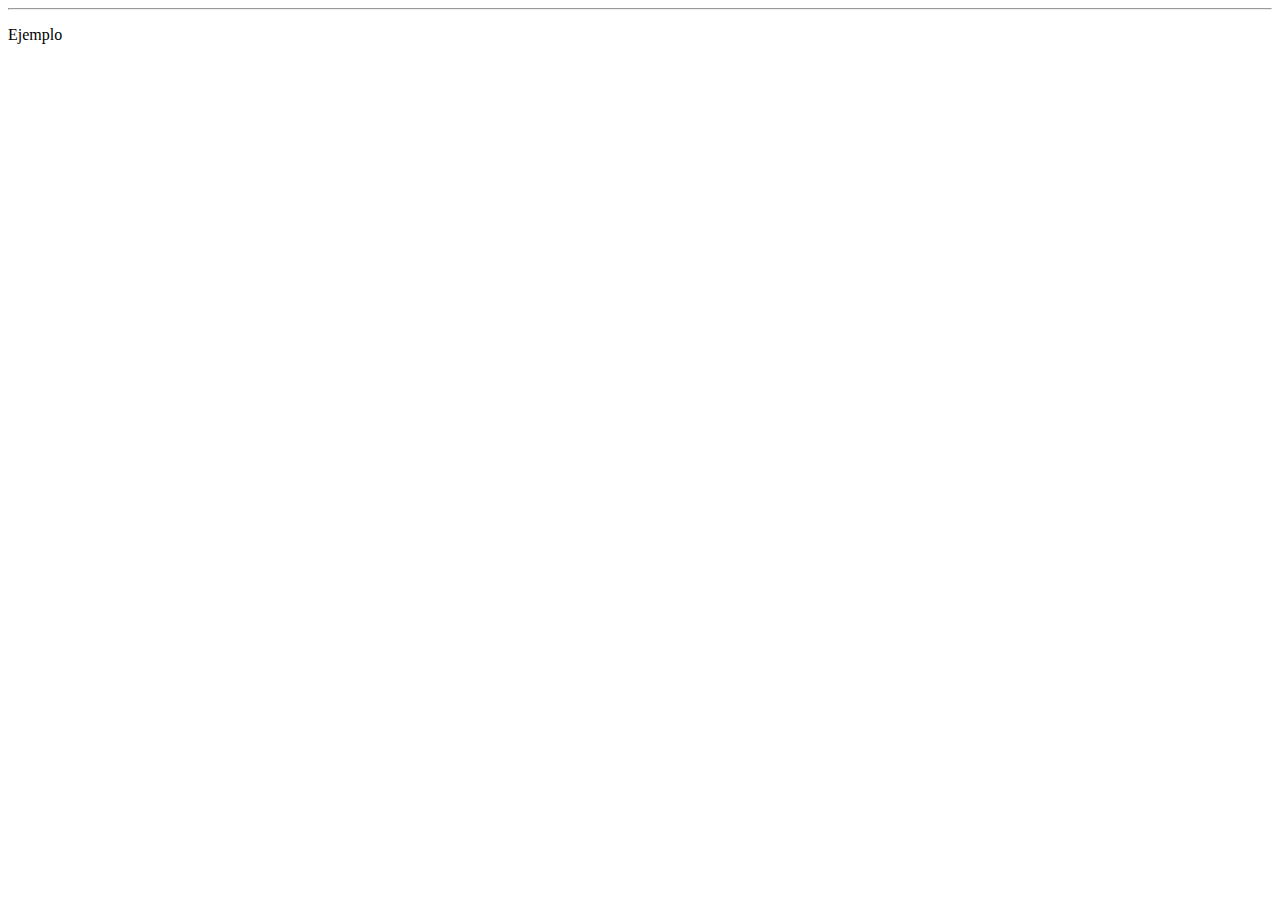
<file: 01-fundamentos/index.html>
<!DOCTYPE html>
<html lang="es">
  <head>
    <meta charset="utf-8">
    <title>title</title>
</head>

<head>

<!-- <script src="assets/js/alerts.js"></script> -->
<script src="assets/js/bases/objetos.js"></script>
<hr>

<p>Ejemplo</p>

</body>
</html>
</file>
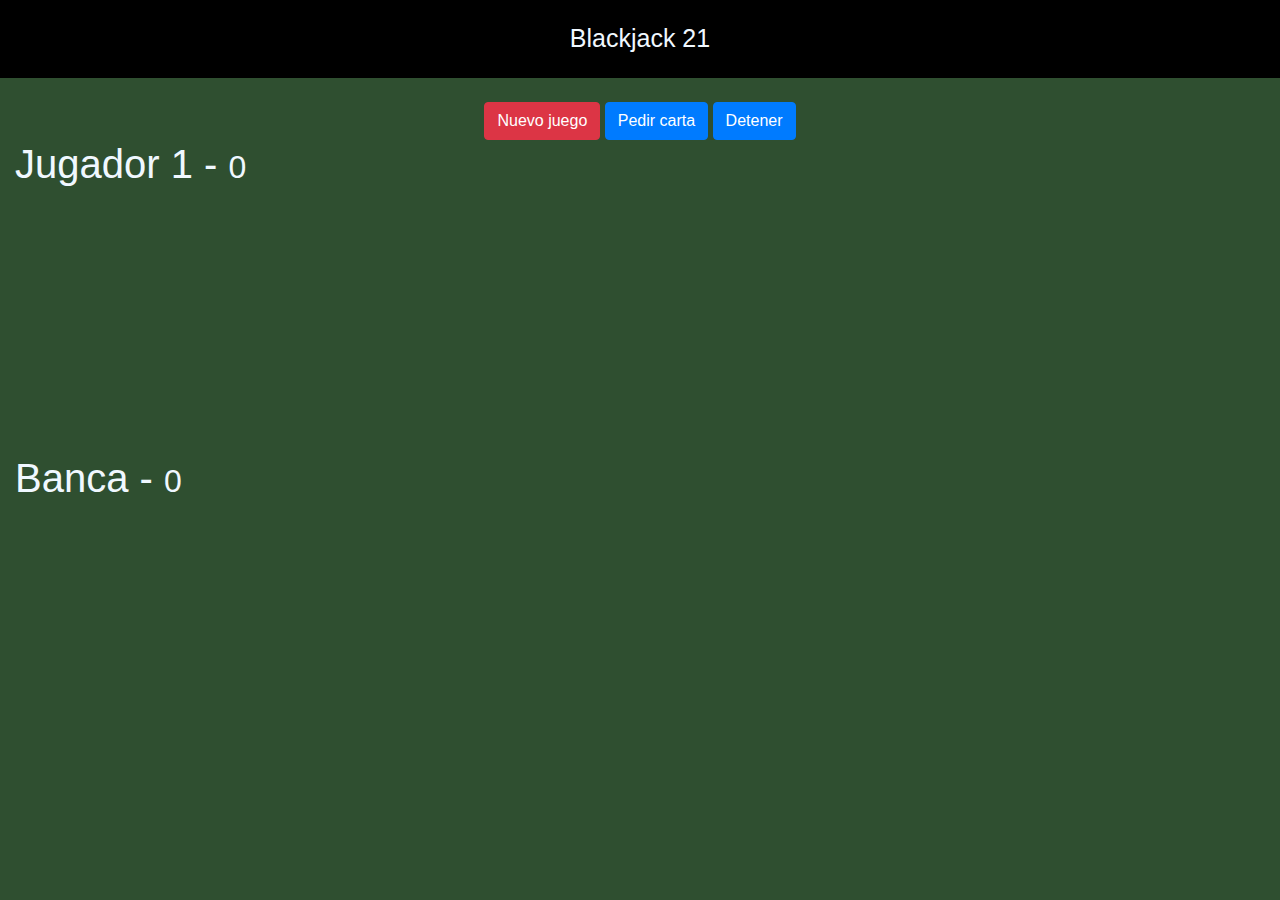
<file: 02-blackjack/index.html>
<!DOCTYPE html>
<html lang="es">
<head>
    <meta charset="UTF-8">
    <meta name="viewport" content="width=device-width, initial-scale=1.0">
    <title> Blackjack 21</title>

    <link rel="stylesheet" href="https://stackpath.bootstrapcdn.com/bootstrap/4.4.1/css/bootstrap.min.css" integrity="sha384-Vkoo8x4CGsO3+Hhxv8T/Q5PaXtkKtu6ug5TOeNV6gBiFeWPGFN9MuhOf23Q9Ifjh" crossorigin="anonymous">
    <link rel="stylesheet" href="assets/css/styles.css">
    
</head>
<body>
    <header class="titulo">
        Blackjack 21
    </header>

    <div class="row mt-4">
        <div class="col text-center">

            <button id="btnNuevo" class="padding-top:100px; btn btn-danger">Nuevo juego</button>
            <button id="btnPedir" class="btn btn-primary">Pedir carta</button>
            <button id="btnDetener" class="btn btn-primary">Detener</button>
        </div>
    </div>

    <div class="row container">

        <div class="col ">

            <h1>Jugador 1 - <small>0</small></h1>

            <div  id="jugador-cartas">
                <!-- <img class="carta" src="assets/cartas/2C.png" alt=""> -->
                 </div>
        </div>
    </div>

    <div class="row container mt-2">

        <div class="col">

            <h1>Banca - <small>0</small></h1>

            <div class="mt-3" id="banca-cartas">
                <!-- <img class="carta" src="assets/cartas/3C.png" alt=""> -->
                
                
                
            </div>
        </div>
    </div>
    
    <script src="assets/js/underscore-min.js"></script>
    <script src="assets/js/juego.js"></script>

</body>
</meta>
</file>
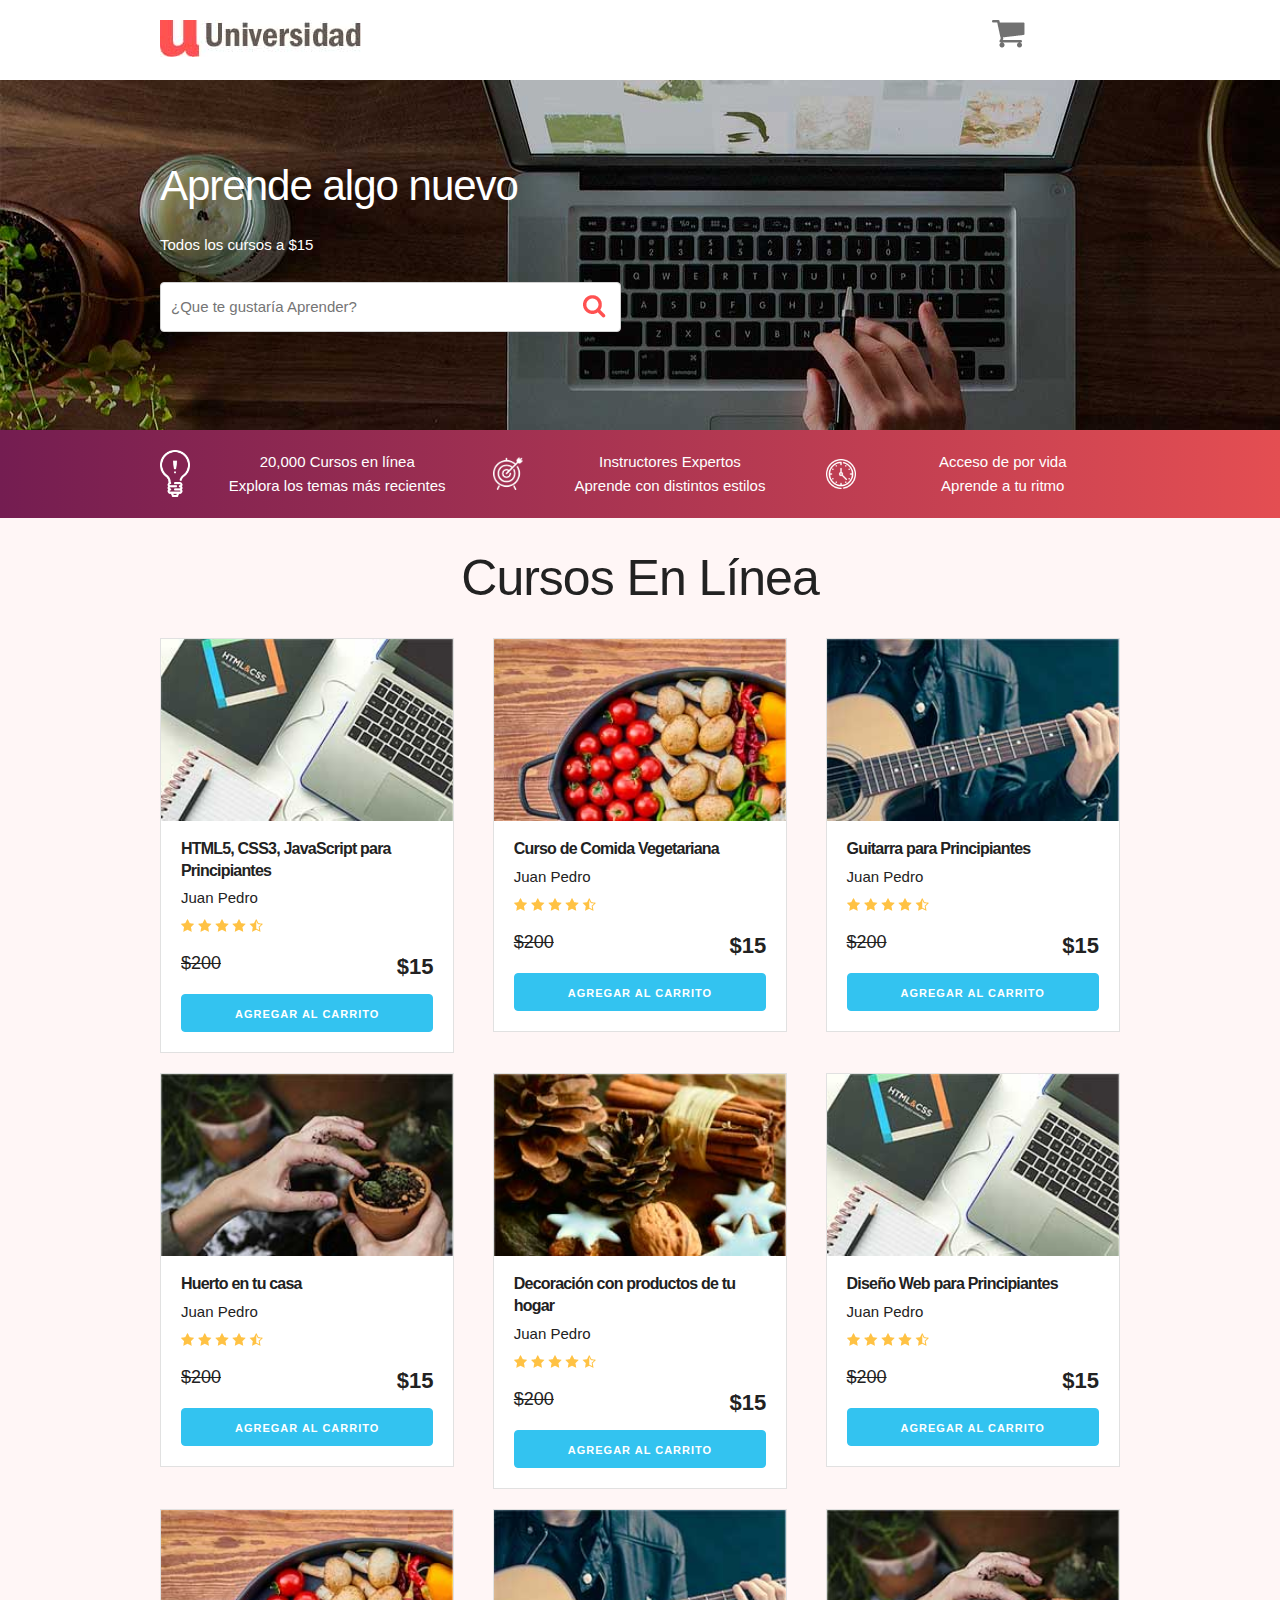
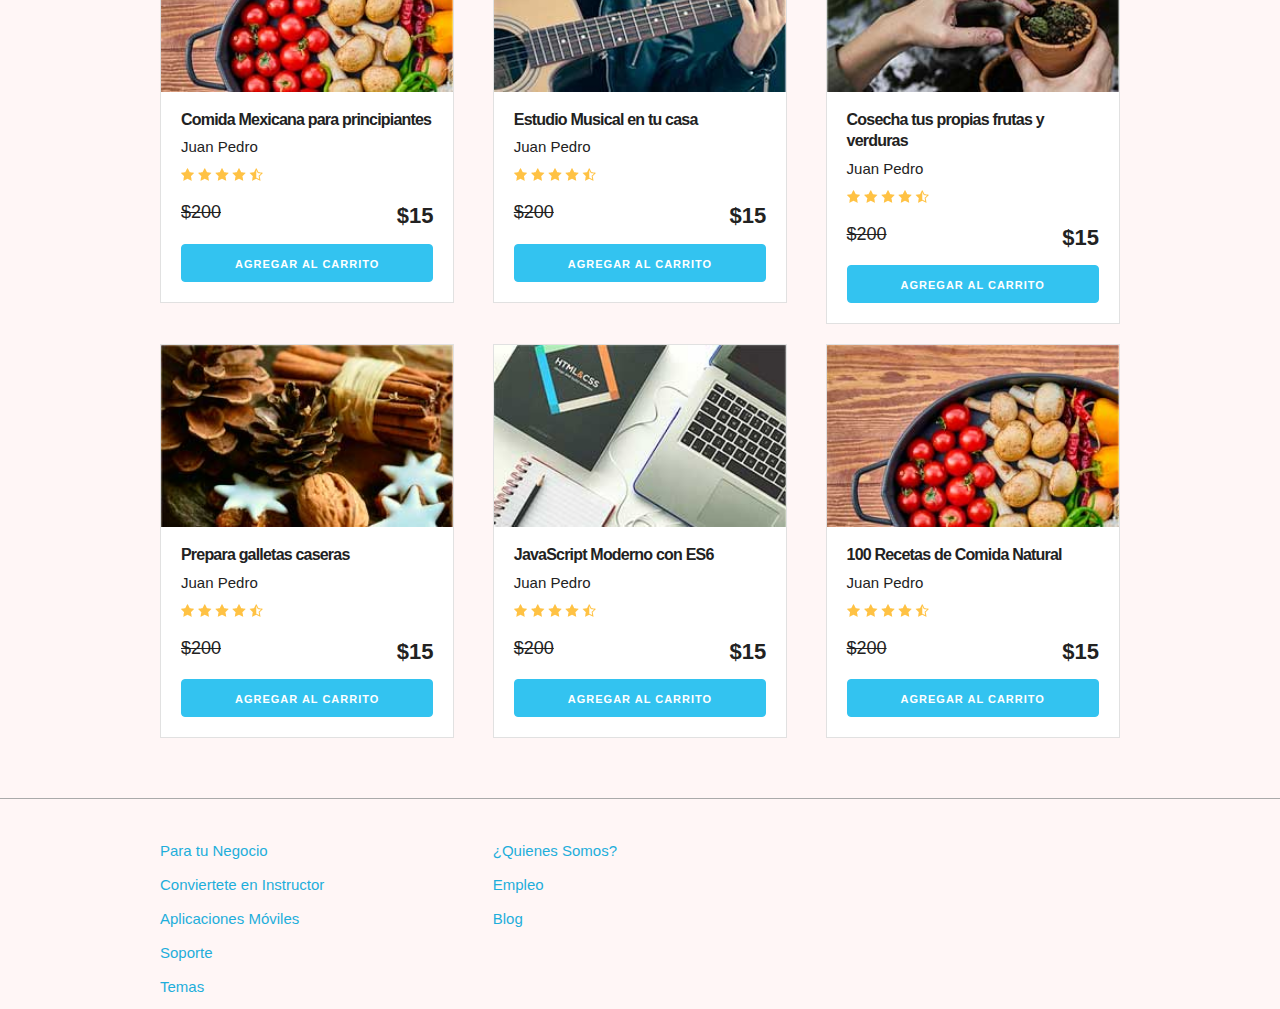
<file: 03-web-universidad/index.html>
<!DOCTYPE html>
<html lang="en">
<head>
    <meta charset="UTF-8">
    <meta name="viewport" content="width=device-width, initial-scale=1.0">
    <meta http-equiv="X-UA-Compatible" content="ie=edge">
    <title>Carrito</title>
    <link rel="stylesheet" href="css/normalize.css">
    <link rel="stylesheet" href="css/skeleton.css">
    <link rel="stylesheet" href="css/custom.css">
</head>
<body>
<header id="header" class="header">
    <div class="container">
        <div class="row">
            <div class="four columns">
                <img src="img/logo.jpg" id="logo">
            </div>
            <div class="two columns u-pull-right">
                <ul>
                    <li class="submenu">
                            <img src="img/cart.png" id="img-carrito">
                            <div id="carrito">
                                    <p class="vacio">Carrito Vacio</p>
                                    <table id="lista-carrito" class="u-full-width">
                                        <thead>
                                            <tr>
                                                <th>Imagen</th>
                                                <th>Nombre</th>
                                                <th>Precio</th>
                                                <th></th>
                                            </tr>
                                        </thead>
                                        <tbody>
                                            <tr>
                                                <td>
                                                    <img src="img/curso1.jpg" width=100>
                                                </td>
                                                <td>HTML5 CSS3 JavaScript</td>
                                                <td>$15</td>
                                                <td><a href="#" class="borrar-curso"> X</a></td>
                                            </tr>
                                            <tr>
                                                <td>
                                                    <img src="img/curso3.jpg" width=100>
                                                </td>
                                                <td>Guitarra para Principiantes</td>
                                                <td>$15</td>
                                                <td><a href="#" class="borrar-curso"> X</a></td>
                                            </tr>
                                        </tbody>
                                    </table>

                                    <a href="#" id="vaciar-carrito" class="button u-full-width">Vaciar Carrito</a>
                            </div>
                    </li>
                </ul>
            </div>
        </div> 
    </div>
    </header>


    <div id="hero">
        <div class="container">
            <div class="row">
                    <div class="six columns">
                        <div class="contenido-hero">
                                <h2>Aprende algo nuevo</h2>
                                <p>Todos los cursos a $15</p>
                                <form action="#" id="busqueda" method="post" class="formulario clase2 clase3">
                                    <input class="u-full-width" type="text" placeholder="¿Que te gustaría Aprender?" id="buscador">
                                    <input type="submit" id="submit-buscador" class="submit-buscador">
                                </form>
                        </div>
                    </div>
            </div> 
        </div>
    </div>

    <div class="barra">
        <div class="container">
            <div class="row">
                    <div class="four columns icono icono1">
                        <p>20,000 Cursos en línea <br>
                        Explora  los temas más recientes</p>
                    </div>
                    <div class="four columns icono icono2">
                        <p>Instructores Expertos <br>
                        Aprende con distintos estilos</p>
                    </div>
                    <div class="four columns icono icono3">
                        <p>Acceso de por vida <br>
                        Aprende a tu ritmo</p>
                    </div>
            </div>
        </div>

    </div>

    <div id="lista-cursos" class="container">
        <h1 id="encabezado" class="encabezado">Cursos En Línea</h1>
        <div class="row">
            <div class="four columns">
                <div class="card">
                    <img src="img/curso1.jpg" class="imagen-curso u-full-width">
                    <div class="info-card">
                        <h4>HTML5, CSS3, JavaScript para Principiantes</h4>
                        <p>Juan Pedro</p>
                        <img src="img/estrellas.png">
                        <p class="precio">$200  <span class="u-pull-right ">$15</span></p>
                        <a href="#" class="u-full-width button-primary button input agregar-carrito" data-id="1">Agregar Al Carrito</a>
                    </div>
                </div> <!--.card-->
            </div>
            <div class="four columns">
                    <div class="card">
                        <img src="img/curso2.jpg" class="imagen-curso u-full-width">
                        <div class="info-card">
                            <h4>Curso de Comida Vegetariana</h4>
                            <p>Juan Pedro</p>
                            <img src="img/estrellas.png">
                            <p class="precio">$200  <span class="u-pull-right ">$15</span></p>
                            <a href="#" class="u-full-width button-primary button input agregar-carrito" data-id="2">Agregar Al Carrito</a>
                        </div>
                    </div>
            </div>
            <div class="four columns">
                    <div class="card">
                        <img src="img/curso3.jpg" class="imagen-curso u-full-width">
                        <div class="info-card">
                            <h4>Guitarra para Principiantes</h4>
                            <p>Juan Pedro</p>
                            <img src="img/estrellas.png">
                            <p class="precio">$200  <span class="u-pull-right ">$15</span></p>
                            <a href="#" class="u-full-width button-primary button input agregar-carrito" data-id="3">Agregar Al Carrito</a>
                        </div>
                    </div> <!--.card-->
            </div>

        </div> <!--.row-->
        <div class="row">
            <div class="four columns">
                <div class="card">
                    <img src="img/curso4.jpg" class="imagen-curso u-full-width">
                    <div class="info-card">
                        <h4>Huerto en tu casa</h4>
                        <p>Juan Pedro</p>
                        <img src="img/estrellas.png">
                        <p class="precio">$200  <span class="u-pull-right ">$15</span></p>
                        <a href="#" class="u-full-width button-primary button input agregar-carrito" data-id="4">Agregar Al Carrito</a>
                    </div>
                </div> <!--.card-->
            </div>
            <div class="four columns">
                    <div class="card">
                        <img src="img/curso5.jpg" class="imagen-curso u-full-width">
                        <div class="info-card">
                            <h4>Decoración con productos de tu hogar</h4>
                            <p>Juan Pedro</p>
                            <img src="img/estrellas.png">
                            <p class="precio">$200  <span class="u-pull-right ">$15</span></p>
                            <a href="#" class="u-full-width button-primary button input agregar-carrito" data-id="5">Agregar Al Carrito</a>
                        </div>
                    </div> <!--.card-->
            </div>
            <div class="four columns">
                    <div class="card">
                        <img src="img/curso1.jpg" class="imagen-curso u-full-width">
                        <div class="info-card">
                            <h4>Diseño Web para Principiantes</h4>
                            <p>Juan Pedro</p>
                            <img src="img/estrellas.png">
                            <p class="precio">$200  <span class="u-pull-right ">$15</span></p>
                            <a href="#" class="u-full-width button-primary button input agregar-carrito" data-id="6">Agregar Al Carrito</a>
                        </div>
                    </div> <!--.card-->
            </div>
        </div> <!--.row-->
        <div class="row">
            <div class="four columns">
                <div class="card">
                    <img src="img/curso2.jpg" class="imagen-curso u-full-width">
                    <div class="info-card">
                        <h4>Comida Mexicana para principiantes</h4>
                        <p>Juan Pedro</p>
                        <img src="img/estrellas.png">
                        <p class="precio">$200  <span class="u-pull-right ">$15</span></p>
                        <a href="#" class="u-full-width button-primary button input agregar-carrito" data-id="7">Agregar Al Carrito</a>
                    </div>
                </div> <!--.card-->
            </div>
            <div class="four columns">
                    <div class="card">
                        <img src="img/curso3.jpg" class="imagen-curso u-full-width">
                        <div class="info-card">
                            <h4>Estudio Musical en tu casa</h4>
                            <p>Juan Pedro</p>
                            <img src="img/estrellas.png">
                            <p class="precio">$200  <span class="u-pull-right ">$15</span></p>
                            <a href="#" class="u-full-width button-primary button input agregar-carrito" data-id="8">Agregar Al Carrito</a>
                        </div>
                    </div> <!--.card-->
            </div>
            <div class="four columns">
                    <div class="card">
                        <img src="img/curso4.jpg" class="imagen-curso u-full-width">
                        <div class="info-card">
                            <h4>Cosecha tus propias frutas y verduras</h4>
                            <p>Juan Pedro</p>
                            <img src="img/estrellas.png">
                            <p class="precio">$200  <span class="u-pull-right ">$15</span></p>
                            <a href="#" class="u-full-width button-primary button input agregar-carrito" data-id="9">Agregar Al Carrito</a>
                        </div>
                    </div> <!--.card-->
            </div>
        </div> <!--.row-->
        <div class="row">
                <div class="four columns">
                    <div class="card">
                        <img src="img/curso5.jpg" class="imagen-curso u-full-width">
                        <div class="info-card">
                            <h4>Prepara galletas caseras</h4>
                            <p>Juan Pedro</p>
                            <img src="img/estrellas.png">
                            <p class="precio">$200  <span class="u-pull-right ">$15</span></p>
                            <a href="#" class="u-full-width button-primary button input agregar-carrito" data-id="10">Agregar Al Carrito</a>
                        </div>
                    </div> <!--.card-->
                </div>
                <div class="four columns">
                        <div class="card">
                            <img src="img/curso1.jpg" class="imagen-curso u-full-width">
                            <div class="info-card">
                                <h4>JavaScript Moderno con ES6</h4>
                                <p>Juan Pedro</p>
                                <img src="img/estrellas.png">
                                <p class="precio">$200  <span class="u-pull-right ">$15</span></p>
                                <a href="#" class="u-full-width button-primary button input agregar-carrito" data-id="11">Agregar Al Carrito</a>
                            </div>
                        </div> <!--.card-->
                </div>
                <div class="four columns">
                        <div class="card">
                            <img src="img/curso2.jpg" class="imagen-curso u-full-width">
                            <div class="info-card">
                                <h4>100 Recetas de Comida Natural</h4>
                                <p>Juan Pedro</p>
                                <img src="img/estrellas.png">
                                <p class="precio">$200  <span class="u-pull-right ">$15</span></p>
                                <a href="#" class="u-full-width button-primary button input agregar-carrito" data-id="12">Agregar Al Carrito</a>
                            </div>
                        </div> <!--.card-->
                </div>
            </div> <!--.row-->
    </div>  

    <footer id="footer" class="footer">
        <div class="container">
            <div class="row">
                    <div class="four columns">
                            <nav id="principal" class="menu">
                                <a class="enlace" href="#">Para tu Negocio</a>
                                <a class="enlace" href="#">Conviertete en Instructor</a>
                                <a class="enlace" href="#">Aplicaciones Móviles</a>
                                <a class="enlace" href="#">Soporte</a>
                                <a class="enlace" href="#">Temas</a>
                            </nav>
                    </div>
                    <div class="four columns">
                            <nav id="secundaria" class="menu">
                                <a class="enlace" href="#">¿Quienes Somos?</a>
                                <a class="enlace" href="#">Empleo</a>
                                <a class="enlace" href="#">Blog</a>
                            </nav>
                    </div>
            </div>
        </div>
    </footer>

    <script src="js/app.js"></script>

</body>
</html>
</file>
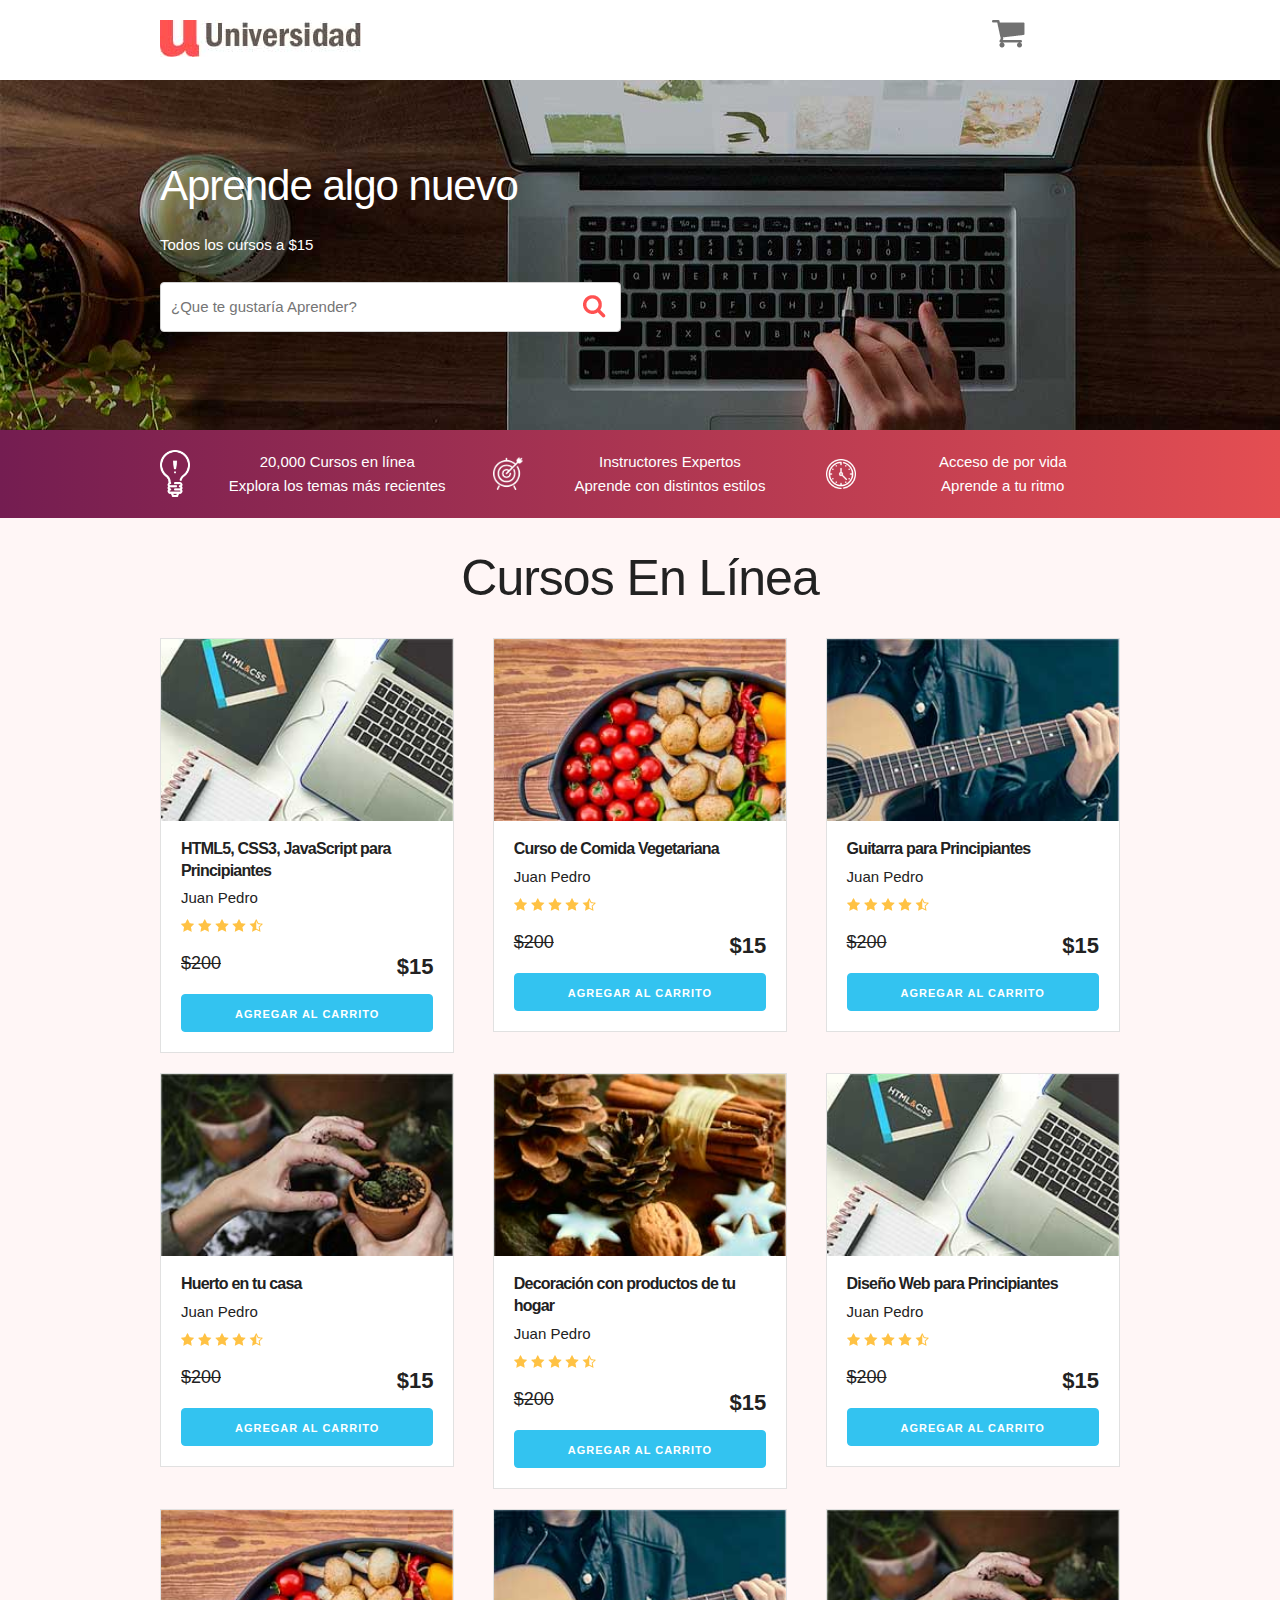
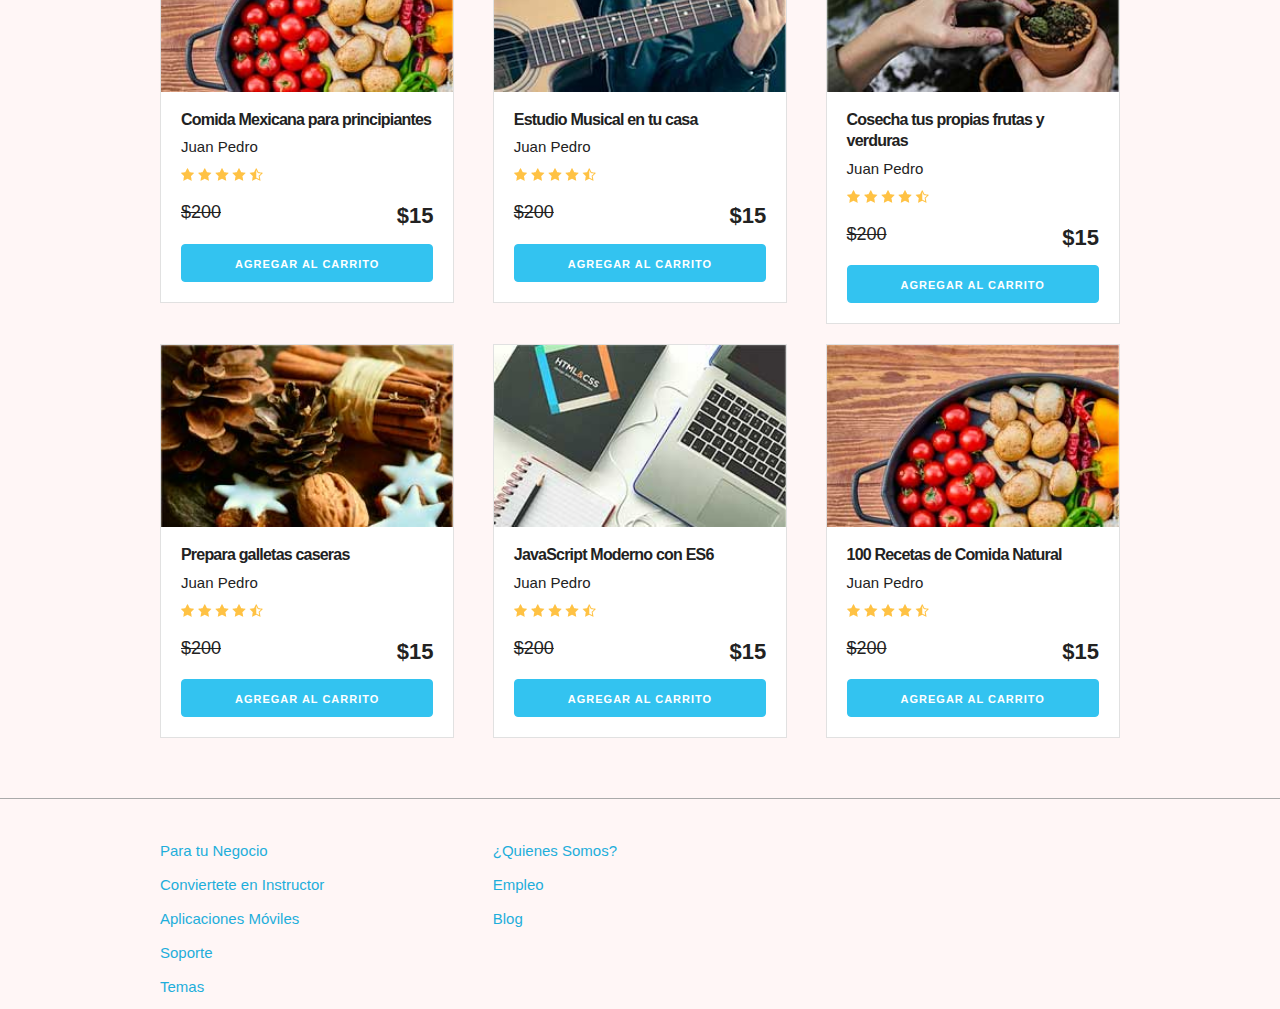
<file: 05-carrito/index.html>
<!DOCTYPE html>
<html lang="en">
<head>
    <meta charset="UTF-8">
    <meta name="viewport" content="width=device-width, initial-scale=1.0">
    <meta http-equiv="X-UA-Compatible" content="ie=edge">
    <title>Carrito</title>
    <link rel="stylesheet" href="css/normalize.css">
    <link rel="stylesheet" href="css/skeleton.css">
    <link rel="stylesheet" href="css/custom.css">
</head>
<body>
<header id="header" class="header">
    <div class="container">
        <div class="row">
            <div class="four columns">
                <img src="img/logo.jpg" id="logo">
            </div>
            <div class="two columns u-pull-right">
                <ul>
                    <li class="submenu">
                            <img src="img/cart.png" id="img-carrito">
                            <div id="carrito">
                                    
                                    <table id="lista-carrito" class="u-full-width">
                                        <thead>
                                            <tr>
                                                <th>Imagen</th>
                                                <th>Nombre</th>
                                                <th>Precio</th>
                                                <th></th>
                                            </tr>
                                        </thead>
                                        <tbody></tbody>
                                    </table>

                                    <a href="#" id="vaciar-carrito" class="button u-full-width">Vaciar Carrito</a>
                            </div>
                    </li>
                </ul>
            </div>
        </div> 
    </div>
    </header>


    <div id="hero">
        <div class="container">
            <div class="row">
                    <div class="six columns">
                        <div class="contenido-hero">
                                <h2>Aprende algo nuevo</h2>
                                <p>Todos los cursos a $15</p>
                                <form action="#" id="busqueda" method="post" class="formulario">
                                    <input class="u-full-width" type="text" placeholder="¿Que te gustaría Aprender?" id="buscador">
                                    <input type="submit" id="submit-buscador" class="submit-buscador">
                                </form>
                        </div>
                    </div>
            </div> 
        </div>
    </div>

    <div class="barra">
        <div class="container">
            <div class="row">
                    <div class="four columns icono icono1">
                        <p>20,000 Cursos en línea <br>
                        Explora  los temas más recientes</p>
                    </div>
                    <div class="four columns icono icono2">
                        <p>Instructores Expertos <br>
                        Aprende con distintos estilos</p>
                    </div>
                    <div class="four columns icono icono3">
                        <p>Acceso de por vida <br>
                        Aprende a tu ritmo</p>
                    </div>
            </div>
        </div>

    </div>

    <div id="lista-cursos" class="container">
        <h1 id="encabezado" class="encabezado">Cursos En Línea</h1>
        <div class="row">
            <div class="four columns">
                <div class="card">
                    <img src="img/curso1.jpg" class="imagen-curso u-full-width">
                    <div class="info-card">
                        <h4>HTML5, CSS3, JavaScript para Principiantes</h4>
                        <p>Juan Pedro</p>
                        <img src="img/estrellas.png">
                        <p class="precio">$200  <span class="u-pull-right ">$15</span></p>
                        <a href="#" class="u-full-width button-primary button input agregar-carrito" data-id="1">Agregar Al Carrito</a>
                    </div>
                </div> <!--.card-->
            </div>
            <div class="four columns">
                    <div class="card">
                        <img src="img/curso2.jpg" class="imagen-curso u-full-width">
                        <div class="info-card">
                            <h4>Curso de Comida Vegetariana</h4>
                            <p>Juan Pedro</p>
                            <img src="img/estrellas.png">
                            <p class="precio">$200  <span class="u-pull-right ">$15</span></p>
                            <a href="#" class="u-full-width button-primary button input agregar-carrito" data-id="2">Agregar Al Carrito</a>
                        </div>
                    </div>
            </div>
            <div class="four columns">
                    <div class="card">
                        <img src="img/curso3.jpg" class="imagen-curso u-full-width">
                        <div class="info-card">
                            <h4>Guitarra para Principiantes</h4>
                            <p>Juan Pedro</p>
                            <img src="img/estrellas.png">
                            <p class="precio">$200  <span class="u-pull-right ">$15</span></p>
                            <a href="#" class="u-full-width button-primary button input agregar-carrito" data-id="3">Agregar Al Carrito</a>
                        </div>
                    </div> <!--.card-->
            </div>

        </div> <!--.row-->
        <div class="row">
            <div class="four columns">
                <div class="card">
                    <img src="img/curso4.jpg" class="imagen-curso u-full-width">
                    <div class="info-card">
                        <h4>Huerto en tu casa</h4>
                        <p>Juan Pedro</p>
                        <img src="img/estrellas.png">
                        <p class="precio">$200  <span class="u-pull-right ">$15</span></p>
                        <a href="#" class="u-full-width button-primary button input agregar-carrito" data-id="4">Agregar Al Carrito</a>
                    </div>
                </div> <!--.card-->
            </div>
            <div class="four columns">
                    <div class="card">
                        <img src="img/curso5.jpg" class="imagen-curso u-full-width">
                        <div class="info-card">
                            <h4>Decoración con productos de tu hogar</h4>
                            <p>Juan Pedro</p>
                            <img src="img/estrellas.png">
                            <p class="precio">$200  <span class="u-pull-right ">$15</span></p>
                            <a href="#" class="u-full-width button-primary button input agregar-carrito" data-id="5">Agregar Al Carrito</a>
                        </div>
                    </div> <!--.card-->
            </div>
            <div class="four columns">
                    <div class="card">
                        <img src="img/curso1.jpg" class="imagen-curso u-full-width">
                        <div class="info-card">
                            <h4>Diseño Web para Principiantes</h4>
                            <p>Juan Pedro</p>
                            <img src="img/estrellas.png">
                            <p class="precio">$200  <span class="u-pull-right ">$15</span></p>
                            <a href="#" class="u-full-width button-primary button input agregar-carrito" data-id="6">Agregar Al Carrito</a>
                        </div>
                    </div> <!--.card-->
            </div>
        </div> <!--.row-->
        <div class="row">
            <div class="four columns">
                <div class="card">
                    <img src="img/curso2.jpg" class="imagen-curso u-full-width">
                    <div class="info-card">
                        <h4>Comida Mexicana para principiantes</h4>
                        <p>Juan Pedro</p>
                        <img src="img/estrellas.png">
                        <p class="precio">$200  <span class="u-pull-right ">$15</span></p>
                        <a href="#" class="u-full-width button-primary button input agregar-carrito" data-id="7">Agregar Al Carrito</a>
                    </div>
                </div> <!--.card-->
            </div>
            <div class="four columns">
                    <div class="card">
                        <img src="img/curso3.jpg" class="imagen-curso u-full-width">
                        <div class="info-card">
                            <h4>Estudio Musical en tu casa</h4>
                            <p>Juan Pedro</p>
                            <img src="img/estrellas.png">
                            <p class="precio">$200  <span class="u-pull-right ">$15</span></p>
                            <a href="#" class="u-full-width button-primary button input agregar-carrito" data-id="8">Agregar Al Carrito</a>
                        </div>
                    </div> <!--.card-->
            </div>
            <div class="four columns">
                    <div class="card">
                        <img src="img/curso4.jpg" class="imagen-curso u-full-width">
                        <div class="info-card">
                            <h4>Cosecha tus propias frutas y verduras</h4>
                            <p>Juan Pedro</p>
                            <img src="img/estrellas.png">
                            <p class="precio">$200  <span class="u-pull-right ">$15</span></p>
                            <a href="#" class="u-full-width button-primary button input agregar-carrito" data-id="9">Agregar Al Carrito</a>
                        </div>
                    </div> <!--.card-->
            </div>
        </div> <!--.row-->
        <div class="row">
                <div class="four columns">
                    <div class="card">
                        <img src="img/curso5.jpg" class="imagen-curso u-full-width">
                        <div class="info-card">
                            <h4>Prepara galletas caseras</h4>
                            <p>Juan Pedro</p>
                            <img src="img/estrellas.png">
                            <p class="precio">$200  <span class="u-pull-right ">$15</span></p>
                            <a href="#" class="u-full-width button-primary button input agregar-carrito" data-id="10">Agregar Al Carrito</a>
                        </div>
                    </div> <!--.card-->
                </div>
                <div class="four columns">
                        <div class="card">
                            <img src="img/curso1.jpg" class="imagen-curso u-full-width">
                            <div class="info-card">
                                <h4>JavaScript Moderno con ES6</h4>
                                <p>Juan Pedro</p>
                                <img src="img/estrellas.png">
                                <p class="precio">$200  <span class="u-pull-right ">$15</span></p>
                                <a href="#" class="u-full-width button-primary button input agregar-carrito" data-id="11">Agregar Al Carrito</a>
                            </div>
                        </div> <!--.card-->
                </div>
                <div class="four columns">
                        <div class="card">
                            <img src="img/curso2.jpg" class="imagen-curso u-full-width">
                            <div class="info-card">
                                <h4>100 Recetas de Comida Natural</h4>
                                <p>Juan Pedro</p>
                                <img src="img/estrellas.png">
                                <p class="precio">$200  <span class="u-pull-right ">$15</span></p>
                                <a href="#" class="u-full-width button-primary button input agregar-carrito" data-id="12">Agregar Al Carrito</a>
                            </div>
                        </div> <!--.card-->
                </div>
            </div> <!--.row-->
    </div>  

    <footer id="footer" class="footer">
        <div class="container">
            <div class="row">
                    <div class="four columns">
                            <nav id="principal" class="menu">
                                <a class="enlace" href="#">Para tu Negocio</a>
                                <a class="enlace" href="#">Conviertete en Instructor</a>
                                <a class="enlace" href="#">Aplicaciones Móviles</a>
                                <a class="enlace" href="#">Soporte</a>
                                <a class="enlace" href="#">Temas</a>
                            </nav>
                    </div>
                    <div class="four columns">
                            <nav id="secundaria" class="menu">
                                <a class="enlace" href="#">¿Quienes Somos?</a>
                                <a class="enlace" href="#">Empleo</a>
                                <a class="enlace" href="#">Blog</a>
                            </nav>
                    </div>
            </div>
        </div>
    </footer>

    <script src="js/app.js"></script>

</body>
</html>
</file>
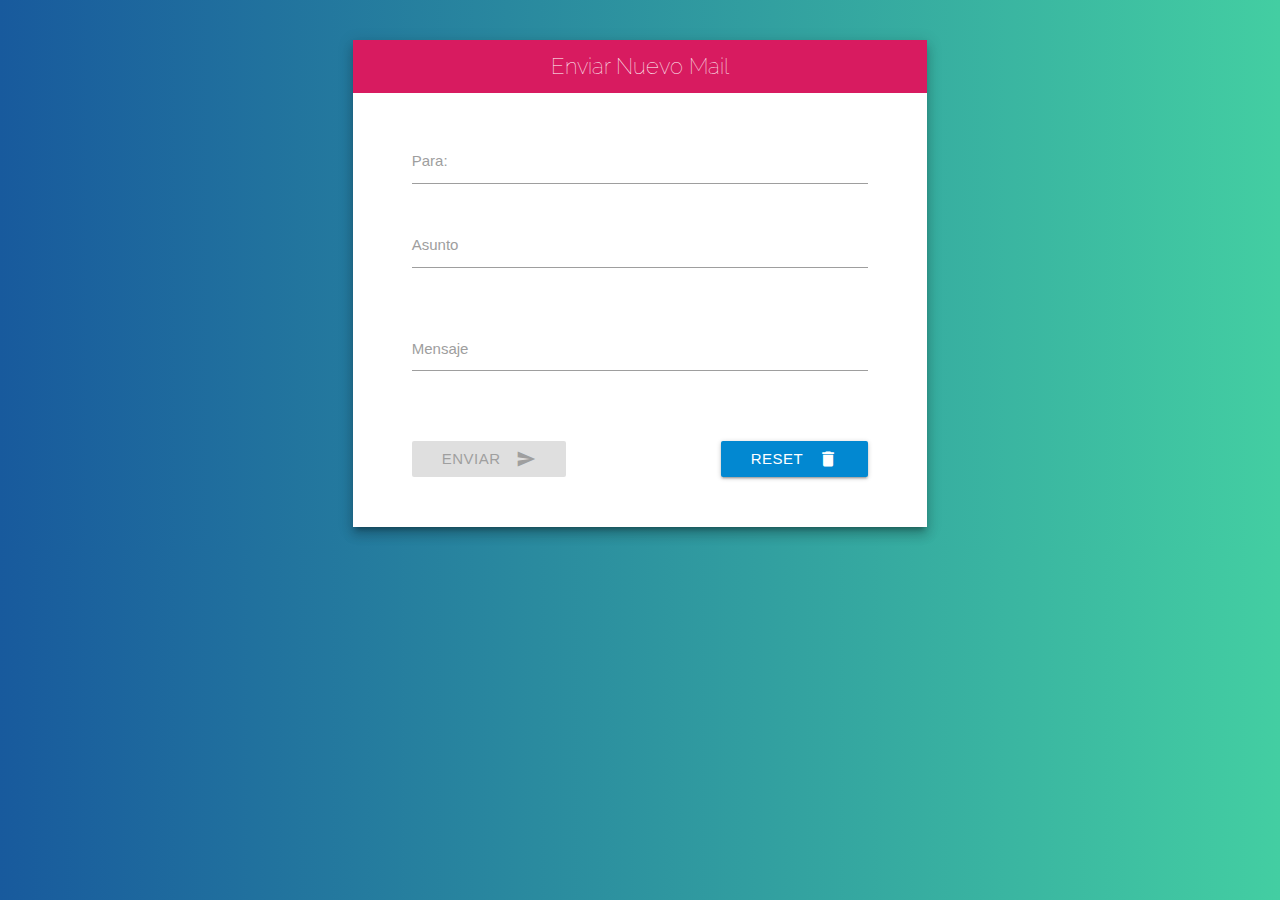
<file: 06-email/index.html>
<!DOCTYPE html>
<html>
  <head>
    <link href="https://fonts.googleapis.com/icon?family=Material+Icons" rel="stylesheet">
    <link href="https://fonts.googleapis.com/css?family=Raleway:100,300" rel="stylesheet">
    <link type="text/css" rel="stylesheet" href="css/materialize.min.css"  media="screen,projection"/>
    <link rel="stylesheet" href="css/custom.css">
    <meta name="viewport" content="width=device-width, initial-scale=1.0"/>
    <title>Enviar mail</title>
  </head>
  <body>

    <div class="container">
        <div class="row">
            <div class="col s8 offset-s2">
                <div id="contenido" class="m2">
                    
                    <header id="header" class=" pink darken-1">
                        Enviar Nuevo Mail
                    </header>
                    <form id="enviar-mail" action="#" class="col s10 offset-s1">
                        <div class="row">
                                <div class="input-field col s12">
                                    <input id="email" type="email">
                                    <label for="email">Para:</label>
                                </div>
                                <div class="input-field col s12">
                                        <input id="asunto" type="text">
                                        <label for="asunto">Asunto</label>
                                </div>
                        </div>

                            <div class="row">
                                <div class="input-field col s12">
                                <textarea id="mensaje" class="materialize-textarea"></textarea>
                                <label for="mensaje">Mensaje</label>
                                </div>
                            </div>
                            <div class="row" id="loaders">
    
                                <img id="spinner" src="img/spinner.gif" width="150">
                            </div>
                            <div class="row">
                                    <div class="col s6">
                                        <button id="enviar" class="btn waves-effect waves-light  pink darken-2" type="submit" name="action">Enviar
                                                <i class="material-icons right">send</i>
                                        </button>
                                    </div>
                                    <div class="col s6">
                                        <button id="resetBtn" class="btn waves-effect waves-light light-blue darken-2" type="submit">Reset
                                                <i class="material-icons right">delete</i>
                                        </button>
                                    </div>
                            </div>
                    </form> 
                    
                </div> <!--.contenido-->
            </div>
        </div>
    </div>
    <script type="text/javascript" src="https://code.jquery.com/jquery-3.2.1.min.js"></script>
    <script type="text/javascript" src="js/materialize.min.js"></script>
    <script src="js/app.js"></script>
  </body>
</html>
</file>
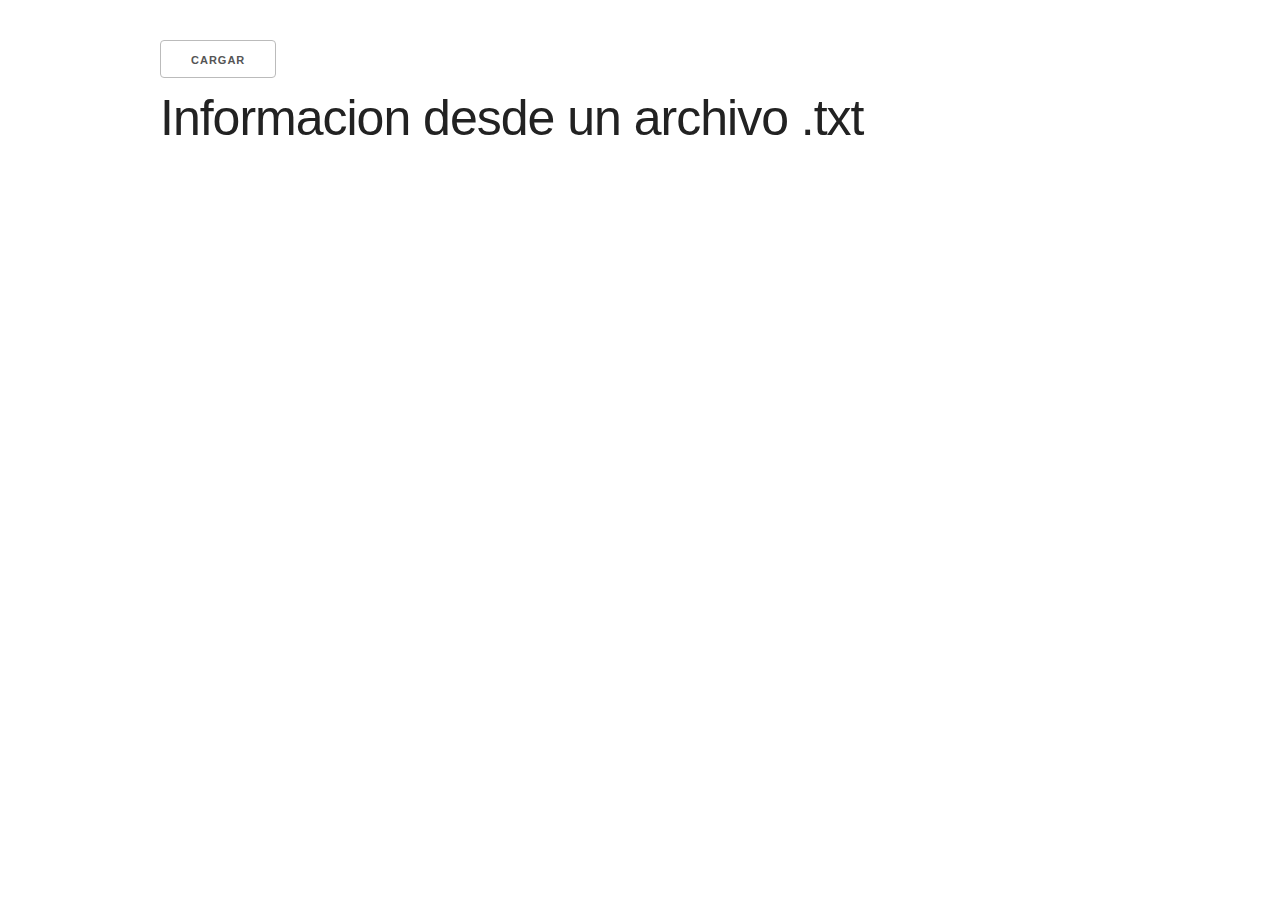
<file: 10-AJAX/index.html>
<!DOCTYPE html>
<html lang="en">
<head>
    <meta charset="UTF-8">
    <meta name="viewport" content="width=device-width, initial-scale=1.0">
    <meta http-equiv="X-UA-Compatible" content="ie=edge">
    <title>JavaScript Sandbox</title>
    <link rel="stylesheet" href="css/normalize.css">
    <link rel="stylesheet" href="css/skeleton.css">
</head>
<body>
    <div class="container">
        <a href="#" class="button" id="cargar">Cargar</a>
        <div id="listado"></div>
        <script src="app.js"></script>
    </div>


    <style>
        .container {
            margin-top: 40px;
        }
    </style>
</body>
</html>
</file>
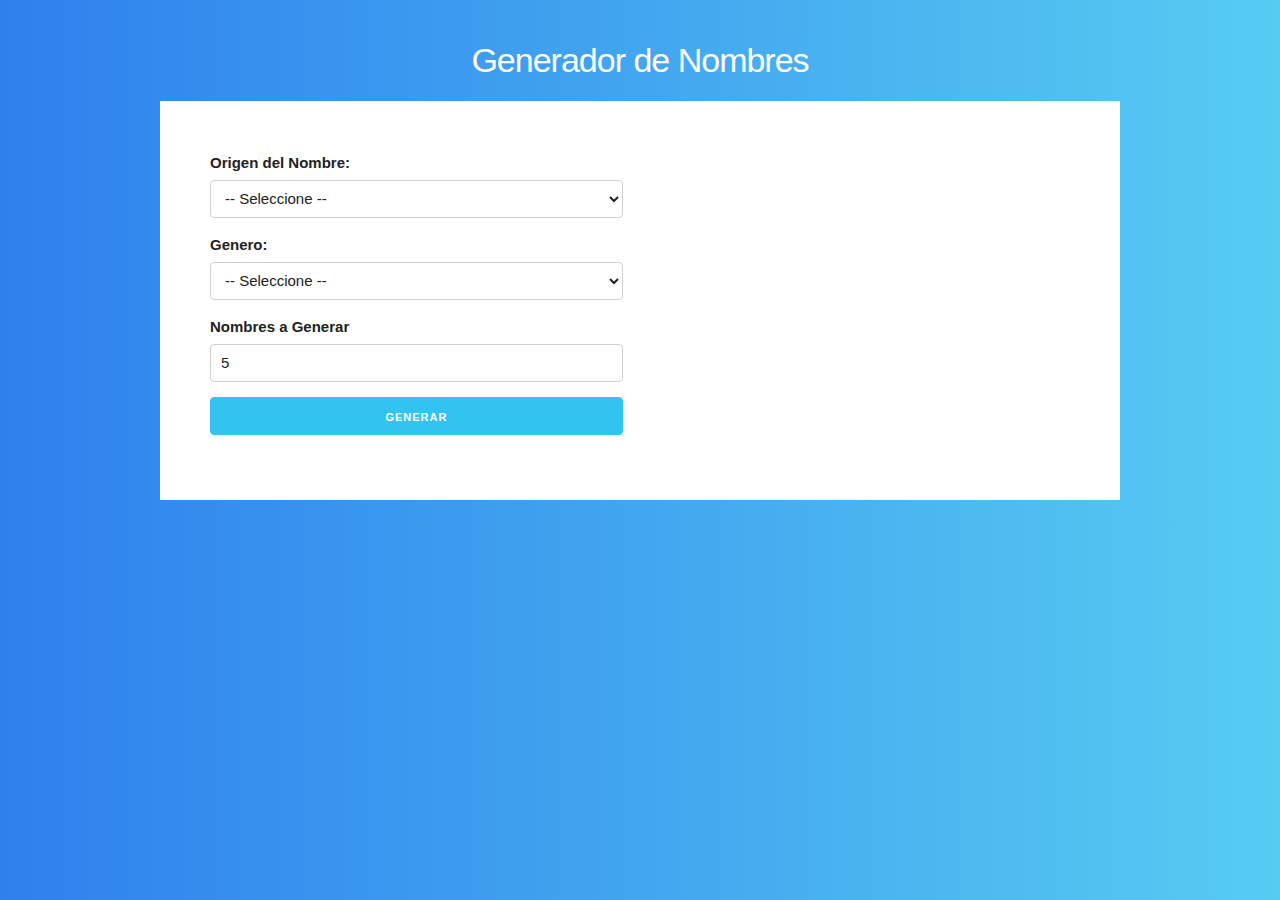
<file: 11-nombres/index.html>
<!DOCTYPE html>
<html lang="en">
<head>
    <meta charset="UTF-8">
    <meta name="viewport" content="width=device-width, initial-scale=1.0">
    <meta http-equiv="X-UA-Compatible" content="ie=edge">
    <title>Document</title>
    <link rel="stylesheet" href="css/normalize.css">
    <link rel="stylesheet" href="css/skeleton.css">
    <link rel="stylesheet" href="css/custom.css">
</head>
<body>
    <div class="container">
        <div id="contenido" class="contenido">
            <h1>Generador de Nombres</h1>
            <form action="#" id="generar-nombre">
                <div class="row">
                    <div class="six columns">
                        <label for="origen">Origen del Nombre:</label>
                        <select class="u-full-width" id="origen">
                            <option value=''>-- Seleccione --</option>
                            <option value="argentina">Argentina</option>
                            <option value="brazil">Brasil</option>
                            <option value="colombia">Colombia</option>
                            <option value="costa rica">Costa Rica</option>
                            <option value="france">Francia</option>
                            <option value="italy">Italia</option>
                            <option value="mexico">Mexico</option>
                            <option value="portugal">Portugal</option>
                            <option value="spain">España</option>
                        </select>
                        <label for="genero">Genero:</label>
                        <select class="u-full-width" id="genero">
                                <option value=''>-- Seleccione --</option>
                                <option value="male">Hombre</option>
                                <option value="female">Mujer</option>
                        </select>
                        <label>Nombres a Generar</label>
                        <input type="number" id="numero" class="u-full-width" min="5" max="15" value="5">
                        <input class="button-primary u-full-width" type="submit" value="Generar">
                    </div>

                    <div class="six columns">
                        <div id="resultado"></div>
                    </div>
                </div>
                
            </form>
        </div>
    </div>
    
    <script src="js/app.js"></script>
</body>
</html>
</file>
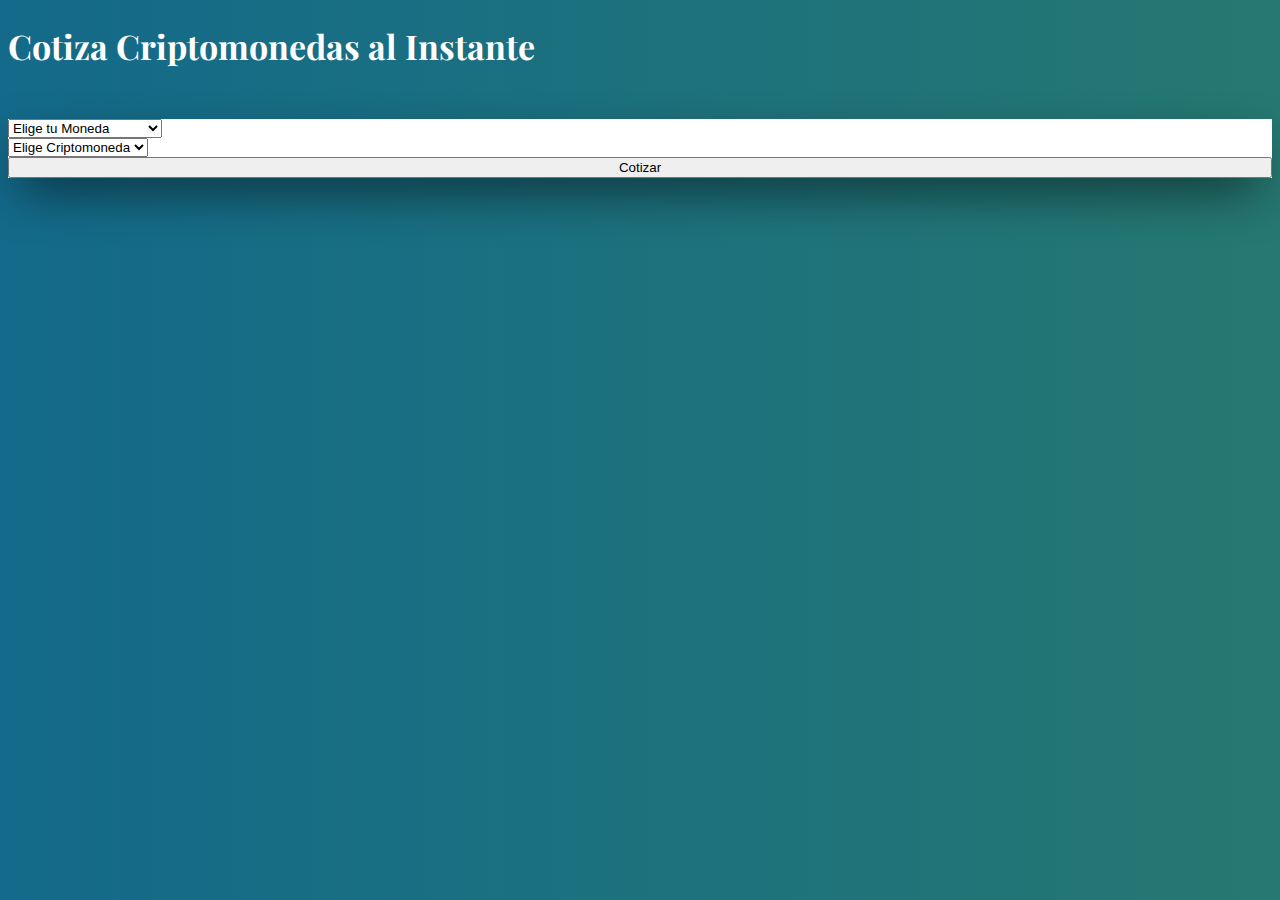
<file: 14-CRYPTO/index.html>
<!DOCTYPE html>
<html lang="en">
<head>
    <meta charset="UTF-8">
    <meta name="viewport" content="width=device-width, initial-scale=1.0">
    <meta http-equiv="X-UA-Compatible" content="ie=edge">
    <title>Criptomonedas </title>
     
     <link href="https://bootswatch.com/4/sandstone/bootstrap.min.css" rel="stylesheet">
    <link href="https://fonts.googleapis.com/css?family=Playfair+Display" rel="stylesheet">
    <link href="css/style.css" rel="stylesheet">
</head>
<body>
    <h1 class="text-center my-5">Cotiza Criptomonedas al Instante</h1>
    <div class="container contenido-principal">

        <div class="row justify-content-center">
            <form class="col-10 col-md-8" id="formulario">
                <div class="formulario-cotizar row">
                        <div class="form-group col-12 col-md-4">
                            <select id="moneda" class="form-control">
                                <option value="" disabled selected>Elige tu Moneda </option>
                                <option value="USD">Dolar Estadounidense</option>
                                <option value="MXN">Peso Mexicano</option>
                                <option value="GBP">Libras</option>
                                <option value="EUR">Euros</option>
                            </select>
                        </div>    
                        <div class="form-group col-12 col-md-4">
                            <select id="criptomoneda" class="form-control">
                                <option value="" disabled selected>Elige Criptomoneda</option>
                            </select>
                        </div>
                        <div class="form-group col-12 col-md-4">
                            <input type="submit" class="btn btn-success" value="Cotizar">
                        </div>
                </div><!--.formulario-cotizar-->

                <div class="panel-resultados row justify-content-center mt-5">
                    <div class="contenido-spinner">
                        <div class="sk-chase">
                            <div class="sk-chase-dot"></div>
                            <div class="sk-chase-dot"></div>
                            <div class="sk-chase-dot"></div>
                            <div class="sk-chase-dot"></div>
                            <div class="sk-chase-dot"></div>
                            <div class="sk-chase-dot"></div>
                          </div>
                    </div>
                    <div class="mensajes col-12"></div>
                    <div id="resultado" class="col-12"></div>
                </div><!--panel-resultados-->
            </form>
        </div> 
    </div>
    <script src="js/api.js"></script>
    <script src="js/ui.js"></script>
    <script src="js/app.js"></script>
</body>
</html>
</file>
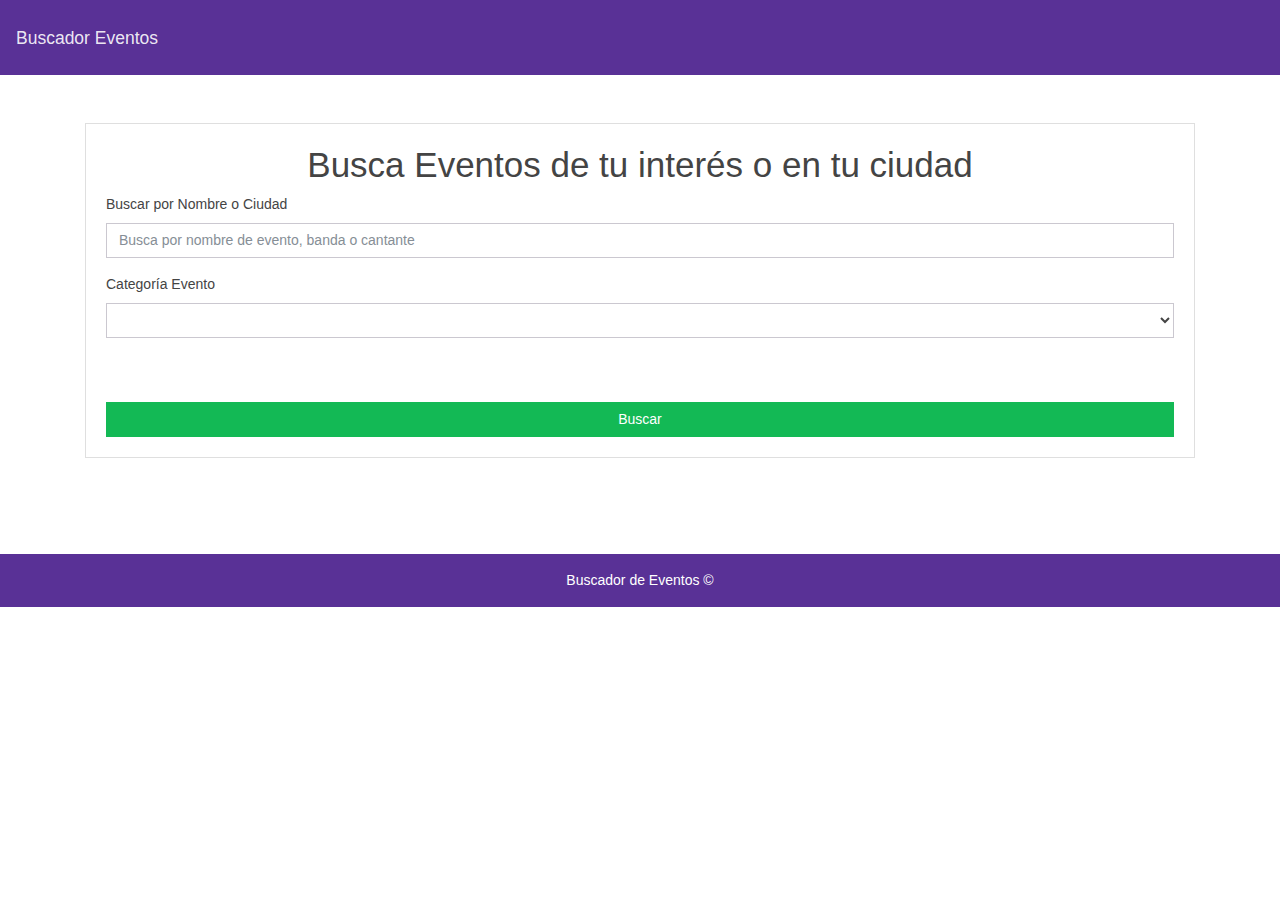
<file: 15-EVENTOS/index.html>
<!DOCTYPE html>
<html lang="en">
<head>
     <meta charset="UTF-8">
     <meta name="viewport" content="width=device-width, initial-scale=1.0">
     <meta http-equiv="X-UA-Compatible" content="ie=edge">
     <title>Eventos</title>
     <link rel="stylesheet" href="css/bootstrap.css">
</head>
<body>
    <nav class="navbar navbar-expand-lg navbar-dark bg-primary mb-5">
        <a class="navbar-brand" href="#">Buscador Eventos</a>
    </nav> 
     <div class="container buscador">
               <div id="buscador" class=" card card-body">
                   <h1 class="text-center">Busca Eventos de tu interés o en tu ciudad</h1>

                   <div class="form-group">
                        <label for="exampleSelect1">Buscar por Nombre o Ciudad</label>
                        <input type="text" id="evento" class="form-control" placeholder="Busca por nombre de evento, banda o cantante"> 
                    </div>
                     
                   <div class="form-group">
                        <label for="exampleSelect1">Categoría Evento</label>
                        <select class="form-control" id="listado-categorias"></select>
                    </div>


                   <input type="submit" class="mt-5 form-control btn btn-success" id="buscarBtn" value="Buscar">
               </div>  
               <div id="resultado-eventos" class="row mt-5"></div>
           </div>
       
           <footer class="mt-5 p-3 text-center bg-primary">
               Buscador de Eventos &copy;
           </footer>
       
          <script src="js/eventbrite.js"></script>
          <script src="js/interfaz.js"></script>
          <script src="js/app.js"></script>
           <style>
                .texto-info {
                   font-weight: bold;
                   margin-top: 30px;
                }
                footer {
                     color: white;
                }
           </style>
</body>
</html>
</file>
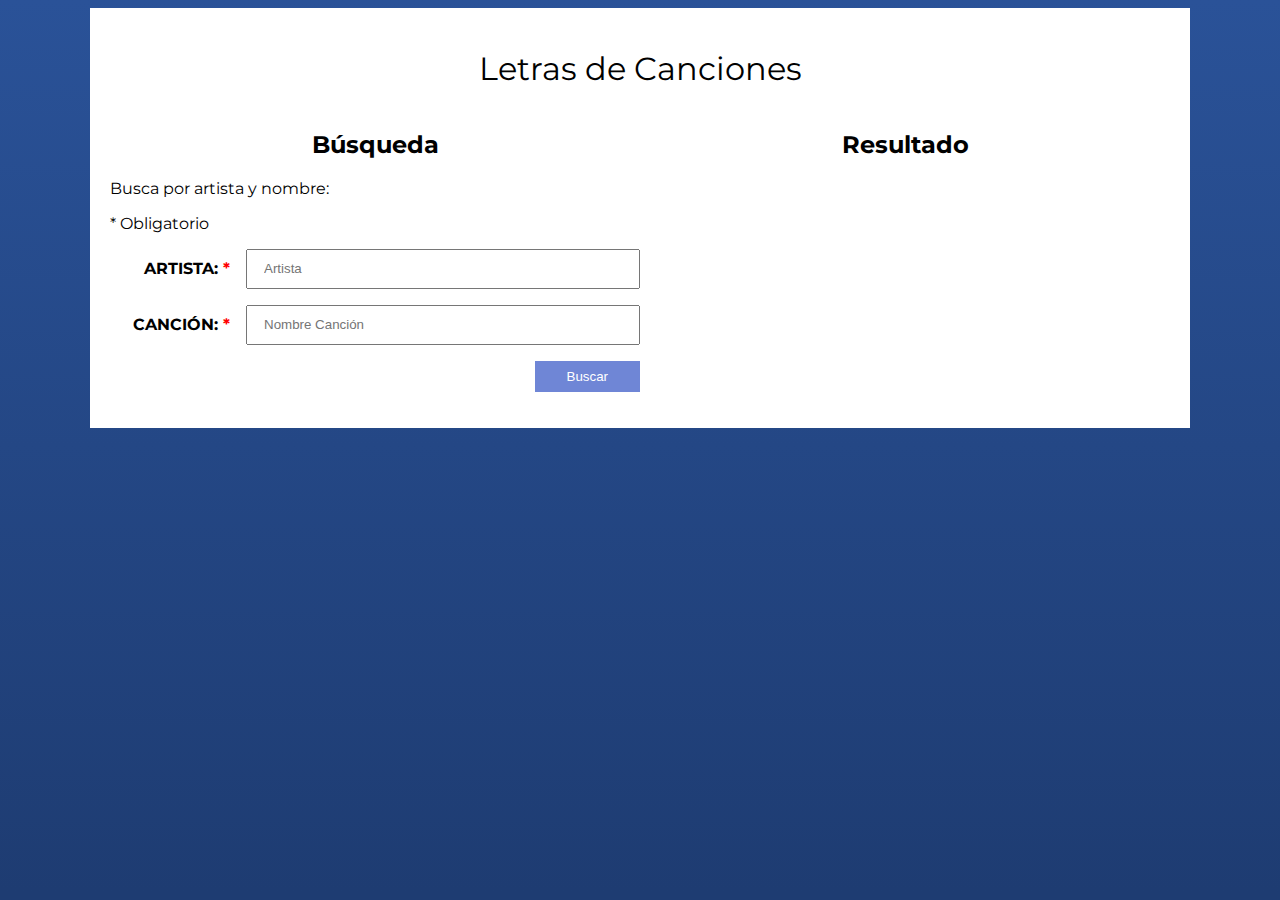
<file: 17-LETRAS-CANCIONES/index.html>
<!DOCTYPE html>
<html lang="en">
<head>
    <meta charset="UTF-8">
    <meta name="viewport" content="width=device-width, initial-scale=1.0">
    <meta http-equiv="X-UA-Compatible" content="ie=edge">
    <title>Document</title>
    <link rel="stylesheet" href="https://necolas.github.io/normalize.css/8.0.0/normalize.css">
    <link href="https://fonts.googleapis.com/css?family=Montserrat:400,700,900" rel="stylesheet">
    <link rel="stylesheet" href="css/style.css">

</head>
<body>

    <main id="contenido" class="contenido">
            <h1>Letras de Canciones</h1>
            <div class="contenedor">
                    <div id="buscar" class="buscar">
                            <h2>Búsqueda</h2>
                            <p>Busca por artista y nombre:</p>
                            <p><span> * </span>Obligatorio</p>
                            <form action="#" id="formulario-buscar">
                                <div class="input">
                                    <label for="artista">Artista: <span>*</span></label>
                                    <input type="text" id="artista" placeholder="Artista">
                                </div>
                                <div class="input">
                                    <label for="cancion">Canción: <span>*</span></label>
                                    <input type="text" id="cancion" placeholder="Nombre Canción">
                                </div>

                                <div class="input enviar">
                                    <input type="submit" value="Buscar">
                                </div>

                                <div id="mensajes"></div>
                            </form>
                    </div>
                    <div class="letra-resultado">
                            <h2>Resultado</h2>
                            <div id="resultado"></div>
                    </div>
            </div>
    </main>

    
    <script src="js/app.js" type="module"></script>
</body>
</html>
</file>
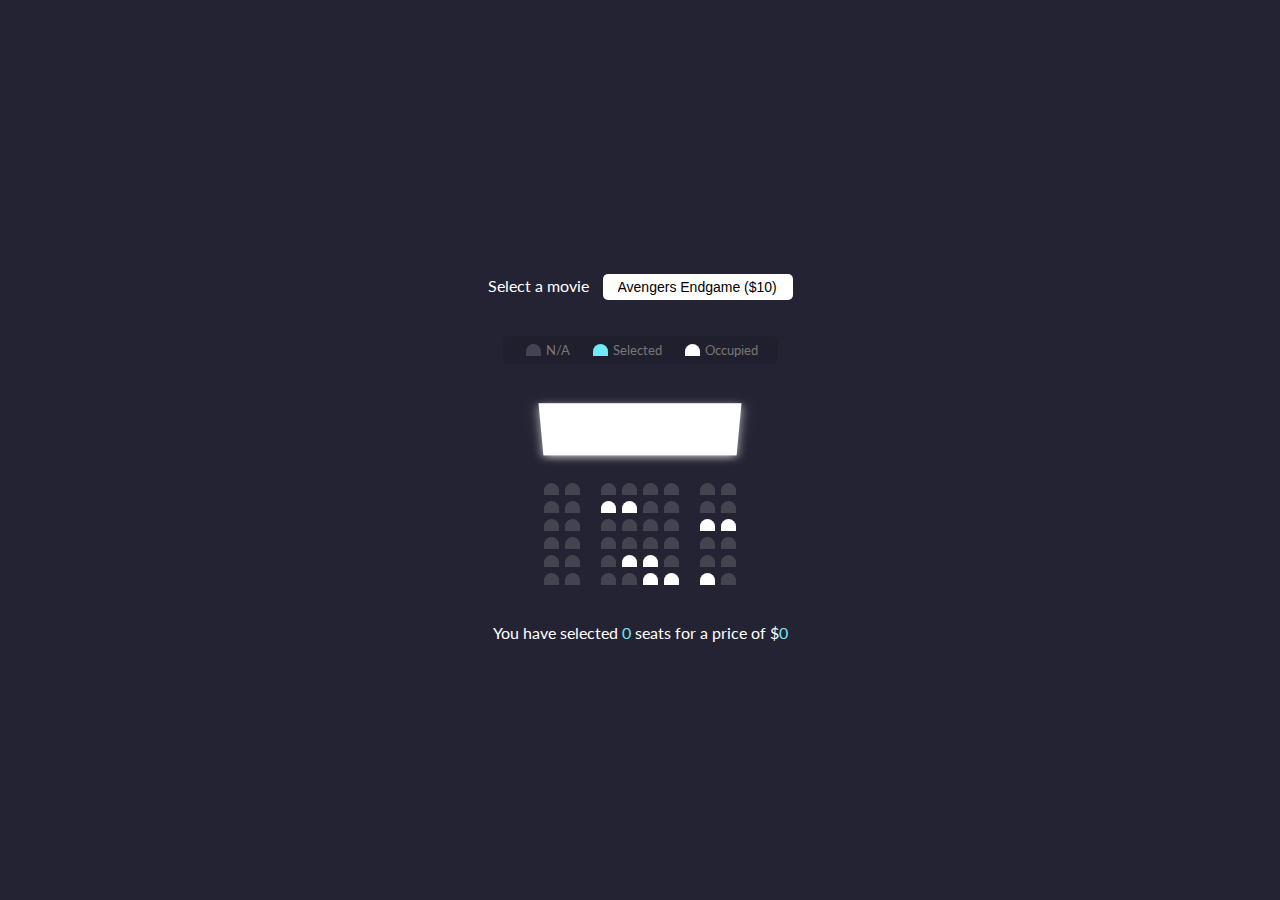
<file: App booking sites/index.html>
<!DOCTYPE html>
<html lang="en">
  <head>
    <meta charset="UTF-8" />
    <meta name="viewport" content="width=device-width, initial-scale=1.0" />
    <link rel="stylesheet" href="style.css" />
    <title>Movie Seat Booking</title>
  </head>
  <body>
    <div class="movie-container">
      <label>Select a movie</label>
      <select id="movie">
        <option value="10">Avengers Endgame ($10)</option>
        <option value="12">Joker ($12)</option>
        <option value="8">Toy Story 4 ($8)</option>
        <option value="9">The Lion King ($9)</option>
      </select>
    </div>

    <ul class="showcase">
      <li>
        <div class="seat"></div>
        <small>N/A</small>
      </li>
      <li>
        <div class="seat selected"></div>
        <small>Selected</small>
      </li>
      <li>
        <div class="seat occupied"></div>
        <small>Occupied</small>
      </li>
    </ul>

    <div class="container">
      <div class="screen"></div>

      <div class="row">
        <div class="seat"></div>
        <div class="seat"></div>
        <div class="seat"></div>
        <div class="seat"></div>
        <div class="seat"></div>
        <div class="seat"></div>
        <div class="seat"></div>
        <div class="seat"></div>
      </div>

      <div class="row">
        <div class="seat"></div>
        <div class="seat"></div>
        <div class="seat occupied"></div>
        <div class="seat occupied"></div>
        <div class="seat"></div>
        <div class="seat"></div>
        <div class="seat"></div>
        <div class="seat"></div>
      </div>

      <div class="row">
        <div class="seat"></div>
        <div class="seat"></div>
        <div class="seat"></div>
        <div class="seat"></div>
        <div class="seat"></div>
        <div class="seat"></div>
        <div class="seat occupied"></div>
        <div class="seat occupied"></div>
      </div>

      <div class="row">
        <div class="seat"></div>
        <div class="seat"></div>
        <div class="seat"></div>
        <div class="seat"></div>
        <div class="seat"></div>
        <div class="seat"></div>
        <div class="seat"></div>
        <div class="seat"></div>
      </div>

      <div class="row">
        <div class="seat"></div>
        <div class="seat"></div>
        <div class="seat"></div>
        <div class="seat occupied"></div>
        <div class="seat occupied"></div>
        <div class="seat"></div>
        <div class="seat"></div>
        <div class="seat"></div>
      </div>

      <div class="row">
        <div class="seat"></div>
        <div class="seat"></div>
        <div class="seat"></div>
        <div class="seat"></div>
        <div class="seat occupied"></div>
        <div class="seat occupied"></div>
        <div class="seat occupied"></div>
        <div class="seat"></div>
      </div>
    </div>

    <p class="text">
      You have selected <span id="count">0</span> seats for a price of $<span
        id="price"
        >0</span
      >
    </p>

    <script src="script.js" type="text/javascript"></script>
  </body>
</html>
</file>
<file: 02-blackjack/assets/css/styles.css>
html, body{
    margin: 0px;
    background-color: #2f4f30;
    color: aliceblue;
}

.titulo{
    text-align: center;
    background-color: black;
    color: aliceblue;
    padding: 20px ;
    font-size: 25px;
}

.carta{
    position: relative;
    width: 150px;
    left: 150px;
    margin-left: -75px;

}

#jugador-cartas, #jugador-cartas{
    height: 250px;
}
</file>
<file: 03-web-universidad/css/skeleton.css>
/*
* Skeleton V2.0.4
* Copyright 2014, Dave Gamache
* www.getskeleton.com
* Free to use under the MIT license.
* http://www.opensource.org/licenses/mit-license.php
* 12/29/2014
*/


/* Table of contents
––––––––––––––––––––––––––––––––––––––––––––––––––
- Grid
- Base Styles
- Typography
- Links
- Buttons
- Forms
- Lists
- Code
- Tables
- Spacing
- Utilities
- Clearing
- Media Queries
*/


/* Grid
–––––––––––––––––––––––––––––––––––––––––––––––––– */
.container {
  position: relative;
  width: 100%;
  max-width: 960px;
  margin: 0 auto;
  padding: 0 20px;
  box-sizing: border-box; }
.column,
.columns {
  width: 100%;
  float: left;
  box-sizing: border-box; }

/* For devices larger than 400px */
@media (min-width: 400px) {
  .container {
    width: 85%;
    padding: 0; }
}

/* For devices larger than 550px */
@media (min-width: 550px) {
  .container {
    width: 80%; }
  .column,
  .columns {
    margin-left: 4%; }
  .column:first-child,
  .columns:first-child {
    margin-left: 0; }

  .one.column,
  .one.columns                    { width: 4.66666666667%; }
  .two.columns                    { width: 13.3333333333%; }
  .three.columns                  { width: 22%;            }
  .four.columns                   { width: 30.6666666667%; }
  .five.columns                   { width: 39.3333333333%; }
  .six.columns                    { width: 48%;            }
  .seven.columns                  { width: 56.6666666667%; }
  .eight.columns                  { width: 65.3333333333%; }
  .nine.columns                   { width: 74.0%;          }
  .ten.columns                    { width: 82.6666666667%; }
  .eleven.columns                 { width: 91.3333333333%; }
  .twelve.columns                 { width: 100%; margin-left: 0; }

  .one-third.column               { width: 30.6666666667%; }
  .two-thirds.column              { width: 65.3333333333%; }

  .one-half.column                { width: 48%; }

  /* Offsets */
  .offset-by-one.column,
  .offset-by-one.columns          { margin-left: 8.66666666667%; }
  .offset-by-two.column,
  .offset-by-two.columns          { margin-left: 17.3333333333%; }
  .offset-by-three.column,
  .offset-by-three.columns        { margin-left: 26%;            }
  .offset-by-four.column,
  .offset-by-four.columns         { margin-left: 34.6666666667%; }
  .offset-by-five.column,
  .offset-by-five.columns         { margin-left: 43.3333333333%; }
  .offset-by-six.column,
  .offset-by-six.columns          { margin-left: 52%;            }
  .offset-by-seven.column,
  .offset-by-seven.columns        { margin-left: 60.6666666667%; }
  .offset-by-eight.column,
  .offset-by-eight.columns        { margin-left: 69.3333333333%; }
  .offset-by-nine.column,
  .offset-by-nine.columns         { margin-left: 78.0%;          }
  .offset-by-ten.column,
  .offset-by-ten.columns          { margin-left: 86.6666666667%; }
  .offset-by-eleven.column,
  .offset-by-eleven.columns       { margin-left: 95.3333333333%; }

  .offset-by-one-third.column,
  .offset-by-one-third.columns    { margin-left: 34.6666666667%; }
  .offset-by-two-thirds.column,
  .offset-by-two-thirds.columns   { margin-left: 69.3333333333%; }

  .offset-by-one-half.column,
  .offset-by-one-half.columns     { margin-left: 52%; }

}


/* Base Styles
–––––––––––––––––––––––––––––––––––––––––––––––––– */
/* NOTE
html is set to 62.5% so that all the REM measurements throughout Skeleton
are based on 10px sizing. So basically 1.5rem = 15px :) */
html {
  font-size: 62.5%; }
body {
  font-size: 1.5em; /* currently ems cause chrome bug misinterpreting rems on body element */
  line-height: 1.6;
  font-weight: 400;
  font-family: "Raleway", "HelveticaNeue", "Helvetica Neue", Helvetica, Arial, sans-serif;
  color: #222; }


/* Typography
–––––––––––––––––––––––––––––––––––––––––––––––––– */
h1, h2, h3, h4, h5, h6 {
  margin-top: 0;
  margin-bottom: 2rem;
  font-weight: 300; }
h1 { font-size: 4.0rem; line-height: 1.2;  letter-spacing: -.1rem;}
h2 { font-size: 3.6rem; line-height: 1.25; letter-spacing: -.1rem; }
h3 { font-size: 3.0rem; line-height: 1.3;  letter-spacing: -.1rem; }
h4 { font-size: 2.4rem; line-height: 1.35; letter-spacing: -.08rem; }
h5 { font-size: 1.8rem; line-height: 1.5;  letter-spacing: -.05rem; }
h6 { font-size: 1.5rem; line-height: 1.6;  letter-spacing: 0; }

/* Larger than phablet */
@media (min-width: 550px) {
  h1 { font-size: 5.0rem; }
  h2 { font-size: 4.2rem; }
  h3 { font-size: 3.6rem; }
  h4 { font-size: 3.0rem; }
  h5 { font-size: 2.4rem; }
  h6 { font-size: 1.5rem; }
}

p {
  margin-top: 0; }


/* Links
–––––––––––––––––––––––––––––––––––––––––––––––––– */
a {
  color: #1EAEDB; }
a:hover {
  color: #0FA0CE; }


/* Buttons
–––––––––––––––––––––––––––––––––––––––––––––––––– */
.button,
button,
input[type="submit"],
input[type="reset"],
input[type="button"] {
  display: inline-block;
  height: 38px;
  padding: 0 30px;
  color: #555;
  text-align: center;
  font-size: 11px;
  font-weight: 600;
  line-height: 38px;
  letter-spacing: .1rem;
  text-transform: uppercase;
  text-decoration: none;
  white-space: nowrap;
  background-color: transparent;
  border-radius: 4px;
  border: 1px solid #bbb;
  cursor: pointer;
  box-sizing: border-box; }
.button:hover,
button:hover,
input[type="submit"]:hover,
input[type="reset"]:hover,
input[type="button"]:hover,
.button:focus,
button:focus,
input[type="submit"]:focus,
input[type="reset"]:focus,
input[type="button"]:focus {
  color: #333;
  border-color: #888;
  outline: 0; }
.button.button-primary,
button.button-primary,
input[type="submit"].button-primary,
input[type="reset"].button-primary,
input[type="button"].button-primary {
  color: #FFF;
  background-color: #33C3F0;
  border-color: #33C3F0; }
.button.button-primary:hover,
button.button-primary:hover,
input[type="submit"].button-primary:hover,
input[type="reset"].button-primary:hover,
input[type="button"].button-primary:hover,
.button.button-primary:focus,
button.button-primary:focus,
input[type="submit"].button-primary:focus,
input[type="reset"].button-primary:focus,
input[type="button"].button-primary:focus {
  color: #FFF;
  background-color: #1EAEDB;
  border-color: #1EAEDB; }


/* Forms
–––––––––––––––––––––––––––––––––––––––––––––––––– */
input[type="email"],
input[type="number"],
input[type="search"],
input[type="text"],
input[type="tel"],
input[type="url"],
input[type="password"],
textarea,
select {
  height: 38px;
  padding: 6px 10px; /* The 6px vertically centers text on FF, ignored by Webkit */
  background-color: #fff;
  border: 1px solid #D1D1D1;
  border-radius: 4px;
  box-shadow: none;
  box-sizing: border-box; }
/* Removes awkward default styles on some inputs for iOS */
input[type="email"],
input[type="number"],
input[type="search"],
input[type="text"],
input[type="tel"],
input[type="url"],
input[type="password"],
textarea {
  -webkit-appearance: none;
     -moz-appearance: none;
          appearance: none; }
textarea {
  min-height: 65px;
  padding-top: 6px;
  padding-bottom: 6px; }
input[type="email"]:focus,
input[type="number"]:focus,
input[type="search"]:focus,
input[type="text"]:focus,
input[type="tel"]:focus,
input[type="url"]:focus,
input[type="password"]:focus,
textarea:focus,
select:focus {
  border: 1px solid #33C3F0;
  outline: 0; }
label,
legend {
  display: block;
  margin-bottom: .5rem;
  font-weight: 600; }
fieldset {
  padding: 0;
  border-width: 0; }
input[type="checkbox"],
input[type="radio"] {
  display: inline; }
label > .label-body {
  display: inline-block;
  margin-left: .5rem;
  font-weight: normal; }


/* Lists
–––––––––––––––––––––––––––––––––––––––––––––––––– */
ul {
  list-style: circle inside; }
ol {
  list-style: decimal inside; }
ol, ul {
  padding-left: 0;
  margin-top: 0; }
ul ul,
ul ol,
ol ol,
ol ul {
  margin: 1.5rem 0 1.5rem 3rem;
  font-size: 90%; }
li {
  margin-bottom: 1rem; }


/* Code
–––––––––––––––––––––––––––––––––––––––––––––––––– */
code {
  padding: .2rem .5rem;
  margin: 0 .2rem;
  font-size: 90%;
  white-space: nowrap;
  background: #F1F1F1;
  border: 1px solid #E1E1E1;
  border-radius: 4px; }
pre > code {
  display: block;
  padding: 1rem 1.5rem;
  white-space: pre; }


/* Tables
–––––––––––––––––––––––––––––––––––––––––––––––––– */
th,
td {
  padding: 12px 15px;
  text-align: left;
  border-bottom: 1px solid #E1E1E1; }
th:first-child,
td:first-child {
  padding-left: 0; }
th:last-child,
td:last-child {
  padding-right: 0; }


/* Spacing
–––––––––––––––––––––––––––––––––––––––––––––––––– */
button,
.button {
  margin-bottom: 1rem; }
input,
textarea,
select,
fieldset {
  margin-bottom: 1.5rem; }
pre,
blockquote,
dl,
figure,
table,
p,
ul,
ol,
form {
  margin-bottom: 2.5rem; }


/* Utilities
–––––––––––––––––––––––––––––––––––––––––––––––––– */
.u-full-width {
  width: 100%;
  box-sizing: border-box; }
.u-max-full-width {
  max-width: 100%;
  box-sizing: border-box; }
.u-pull-right {
  float: right; }
.u-pull-left {
  float: left; }


/* Misc
–––––––––––––––––––––––––––––––––––––––––––––––––– */
hr {
  margin-top: 3rem;
  margin-bottom: 3.5rem;
  border-width: 0;
  border-top: 1px solid #E1E1E1; }


/* Clearing
–––––––––––––––––––––––––––––––––––––––––––––––––– */

/* Self Clearing Goodness */
.container:after,
.row:after,
.u-cf {
  content: "";
  display: table;
  clear: both; }


/* Media Queries
–––––––––––––––––––––––––––––––––––––––––––––––––– */
/*
Note: The best way to structure the use of media queries is to create the queries
near the relevant code. For example, if you wanted to change the styles for buttons
on small devices, paste the mobile query code up in the buttons section and style it
there.
*/


/* Larger than mobile */
@media (min-width: 400px) {}

/* Larger than phablet (also point when grid becomes active) */
@media (min-width: 550px) {}

/* Larger than tablet */
@media (min-width: 750px) {}

/* Larger than desktop */
@media (min-width: 1000px) {}

/* Larger than Desktop HD */
@media (min-width: 1200px) {}
</file>
<file: 03-web-universidad/css/custom.css>
body {
    background-color: #fff6f6
}
h1 {
    text-align: center;
}
h4 {
    font-size: 16px;
    font-weight: 700;
}
header {
    padding: 20px 0 0 0;
    background: white;
    text-align: center;
}
@media (min-width: 750px) {
    header {
        text-align: left;
    }
}
.borrar-curso {
    background-color: red;
    border-radius: 50%;
    padding: 5px 10px;
    text-decoration: none;
    color: white;
    font-weight: bold;
}

ul {
    list-style: none;
}
#hero {
    background-image:url(../img/hero.jpg);
    height: 350px;
}
#encabezado {
    margin: 30px 0;
}
.submenu {
    position: relative;
}

.submenu #carrito{
    display: none;
}
.submenu:hover #carrito{
    display: block;
    position: absolute;
    right:0;
    top:100%;
    z-index: 1;
    background-color: white;
    padding: 20px;
}
.vacio {
    padding: 10px;
    background-color: crimson;
    text-align: center;
    border-radius: 10px;
    color: white;
}
.contenido-hero {
    margin-top: 80px;
    color: white;
}
.contenido-hero form {
    position: relative;
    margin-bottom: 0;
}
.contenido-hero form #buscador {
    height: 50px;
    margin-bottom: 0;
}
.contenido-hero form .submit-buscador {
    position: absolute;
    right:0;
    top:0;
    height: 100%;
    padding: 0;
    display: block;
    text-indent: -9999px;
    width: 50px;
    background-image: url(../img/lupa.png);
    background-position: right center;
    background-repeat: no-repeat;
    border:none;
}


.barra {
    padding: 20px 0;
background: #741d51; /* Old browsers */
background: -moz-linear-gradient(left, #741d51 0%, #e44e52 100%); /* FF3.6-15 */
background: -webkit-linear-gradient(left, #741d51 0%,#e44e52 100%); /* Chrome10-25,Safari5.1-6 */
background: linear-gradient(to right, #741d51 0%,#e44e52 100%); /* W3C, IE10+, FF16+, Chrome26+, Opera12+, Safari7+ */
filter: progid:DXImageTransform.Microsoft.gradient( startColorstr='#741d51', endColorstr='#e44e52',GradientType=1 ); /* IE6-9 */
}

.barra p {
    margin:0;
    color: white;
}
.icono {
    background-repeat: no-repeat;
    background-position: left center;
    padding-left: 60px;
    background-size: 30px;
    margin-bottom: 40px;
    text-align: center;
}
@media (min-width: 750px) {
    .icono {
        margin-bottom:0;
    }
}



.icono1 {
    background-image: url(../img/icono1.png);
}
.icono2 {
    background-image: url(../img/icono2.png);
}
.icono3 {
    background-image: url(../img/icono3.png);
}

#lista-cursos .row {
    margin-bottom:20px;
}
.agregar-carrito {
    margin:10px 0;
}

.card {
    text-align: center;
    border: 1px solid #e1e1e1;
    background: white;
}
@media (min-width: 550px) {
    .card {
        text-align: left;
    }
}
.info-card  {
    padding: 10px 20px;
}

.info-card p, 
.card h4 {
    margin-bottom: 5px;
}
.info-card .precio {
    text-decoration: line-through;
    font-size: 18px;
    margin-top: 10px;
}
.info-card .precio span {
    font-weight: 700;
    font-size: 22px;
}


.footer {
    margin-top: 40px;
    border-top:1px solid #aaa;;
    padding-top: 40px;   
}
.footer .menu a{
display: block;
margin-bottom: 10px;
text-decoration: none;
}
</file>
<file: 05-carrito/css/skeleton.css>
/*
* Skeleton V2.0.4
* Copyright 2014, Dave Gamache
* www.getskeleton.com
* Free to use under the MIT license.
* http://www.opensource.org/licenses/mit-license.php
* 12/29/2014
*/


/* Table of contents
––––––––––––––––––––––––––––––––––––––––––––––––––
- Grid
- Base Styles
- Typography
- Links
- Buttons
- Forms
- Lists
- Code
- Tables
- Spacing
- Utilities
- Clearing
- Media Queries
*/


/* Grid
–––––––––––––––––––––––––––––––––––––––––––––––––– */
.container {
  position: relative;
  width: 100%;
  max-width: 960px;
  margin: 0 auto;
  padding: 0 20px;
  box-sizing: border-box; }
.column,
.columns {
  width: 100%;
  float: left;
  box-sizing: border-box; }

/* For devices larger than 400px */
@media (min-width: 400px) {
  .container {
    width: 85%;
    padding: 0; }
}

/* For devices larger than 550px */
@media (min-width: 550px) {
  .container {
    width: 80%; }
  .column,
  .columns {
    margin-left: 4%; }
  .column:first-child,
  .columns:first-child {
    margin-left: 0; }

  .one.column,
  .one.columns                    { width: 4.66666666667%; }
  .two.columns                    { width: 13.3333333333%; }
  .three.columns                  { width: 22%;            }
  .four.columns                   { width: 30.6666666667%; }
  .five.columns                   { width: 39.3333333333%; }
  .six.columns                    { width: 48%;            }
  .seven.columns                  { width: 56.6666666667%; }
  .eight.columns                  { width: 65.3333333333%; }
  .nine.columns                   { width: 74.0%;          }
  .ten.columns                    { width: 82.6666666667%; }
  .eleven.columns                 { width: 91.3333333333%; }
  .twelve.columns                 { width: 100%; margin-left: 0; }

  .one-third.column               { width: 30.6666666667%; }
  .two-thirds.column              { width: 65.3333333333%; }

  .one-half.column                { width: 48%; }

  /* Offsets */
  .offset-by-one.column,
  .offset-by-one.columns          { margin-left: 8.66666666667%; }
  .offset-by-two.column,
  .offset-by-two.columns          { margin-left: 17.3333333333%; }
  .offset-by-three.column,
  .offset-by-three.columns        { margin-left: 26%;            }
  .offset-by-four.column,
  .offset-by-four.columns         { margin-left: 34.6666666667%; }
  .offset-by-five.column,
  .offset-by-five.columns         { margin-left: 43.3333333333%; }
  .offset-by-six.column,
  .offset-by-six.columns          { margin-left: 52%;            }
  .offset-by-seven.column,
  .offset-by-seven.columns        { margin-left: 60.6666666667%; }
  .offset-by-eight.column,
  .offset-by-eight.columns        { margin-left: 69.3333333333%; }
  .offset-by-nine.column,
  .offset-by-nine.columns         { margin-left: 78.0%;          }
  .offset-by-ten.column,
  .offset-by-ten.columns          { margin-left: 86.6666666667%; }
  .offset-by-eleven.column,
  .offset-by-eleven.columns       { margin-left: 95.3333333333%; }

  .offset-by-one-third.column,
  .offset-by-one-third.columns    { margin-left: 34.6666666667%; }
  .offset-by-two-thirds.column,
  .offset-by-two-thirds.columns   { margin-left: 69.3333333333%; }

  .offset-by-one-half.column,
  .offset-by-one-half.columns     { margin-left: 52%; }

}


/* Base Styles
–––––––––––––––––––––––––––––––––––––––––––––––––– */
/* NOTE
html is set to 62.5% so that all the REM measurements throughout Skeleton
are based on 10px sizing. So basically 1.5rem = 15px :) */
html {
  font-size: 62.5%; }
body {
  font-size: 1.5em; /* currently ems cause chrome bug misinterpreting rems on body element */
  line-height: 1.6;
  font-weight: 400;
  font-family: "Raleway", "HelveticaNeue", "Helvetica Neue", Helvetica, Arial, sans-serif;
  color: #222; }


/* Typography
–––––––––––––––––––––––––––––––––––––––––––––––––– */
h1, h2, h3, h4, h5, h6 {
  margin-top: 0;
  margin-bottom: 2rem;
  font-weight: 300; }
h1 { font-size: 4.0rem; line-height: 1.2;  letter-spacing: -.1rem;}
h2 { font-size: 3.6rem; line-height: 1.25; letter-spacing: -.1rem; }
h3 { font-size: 3.0rem; line-height: 1.3;  letter-spacing: -.1rem; }
h4 { font-size: 2.4rem; line-height: 1.35; letter-spacing: -.08rem; }
h5 { font-size: 1.8rem; line-height: 1.5;  letter-spacing: -.05rem; }
h6 { font-size: 1.5rem; line-height: 1.6;  letter-spacing: 0; }

/* Larger than phablet */
@media (min-width: 550px) {
  h1 { font-size: 5.0rem; }
  h2 { font-size: 4.2rem; }
  h3 { font-size: 3.6rem; }
  h4 { font-size: 3.0rem; }
  h5 { font-size: 2.4rem; }
  h6 { font-size: 1.5rem; }
}

p {
  margin-top: 0; }


/* Links
–––––––––––––––––––––––––––––––––––––––––––––––––– */
a {
  color: #1EAEDB; }
a:hover {
  color: #0FA0CE; }


/* Buttons
–––––––––––––––––––––––––––––––––––––––––––––––––– */
.button,
button,
input[type="submit"],
input[type="reset"],
input[type="button"] {
  display: inline-block;
  height: 38px;
  padding: 0 30px;
  color: #555;
  text-align: center;
  font-size: 11px;
  font-weight: 600;
  line-height: 38px;
  letter-spacing: .1rem;
  text-transform: uppercase;
  text-decoration: none;
  white-space: nowrap;
  background-color: transparent;
  border-radius: 4px;
  border: 1px solid #bbb;
  cursor: pointer;
  box-sizing: border-box; }
.button:hover,
button:hover,
input[type="submit"]:hover,
input[type="reset"]:hover,
input[type="button"]:hover,
.button:focus,
button:focus,
input[type="submit"]:focus,
input[type="reset"]:focus,
input[type="button"]:focus {
  color: #333;
  border-color: #888;
  outline: 0; }
.button.button-primary,
button.button-primary,
input[type="submit"].button-primary,
input[type="reset"].button-primary,
input[type="button"].button-primary {
  color: #FFF;
  background-color: #33C3F0;
  border-color: #33C3F0; }
.button.button-primary:hover,
button.button-primary:hover,
input[type="submit"].button-primary:hover,
input[type="reset"].button-primary:hover,
input[type="button"].button-primary:hover,
.button.button-primary:focus,
button.button-primary:focus,
input[type="submit"].button-primary:focus,
input[type="reset"].button-primary:focus,
input[type="button"].button-primary:focus {
  color: #FFF;
  background-color: #1EAEDB;
  border-color: #1EAEDB; }


/* Forms
–––––––––––––––––––––––––––––––––––––––––––––––––– */
input[type="email"],
input[type="number"],
input[type="search"],
input[type="text"],
input[type="tel"],
input[type="url"],
input[type="password"],
textarea,
select {
  height: 38px;
  padding: 6px 10px; /* The 6px vertically centers text on FF, ignored by Webkit */
  background-color: #fff;
  border: 1px solid #D1D1D1;
  border-radius: 4px;
  box-shadow: none;
  box-sizing: border-box; }
/* Removes awkward default styles on some inputs for iOS */
input[type="email"],
input[type="number"],
input[type="search"],
input[type="text"],
input[type="tel"],
input[type="url"],
input[type="password"],
textarea {
  -webkit-appearance: none;
     -moz-appearance: none;
          appearance: none; }
textarea {
  min-height: 65px;
  padding-top: 6px;
  padding-bottom: 6px; }
input[type="email"]:focus,
input[type="number"]:focus,
input[type="search"]:focus,
input[type="text"]:focus,
input[type="tel"]:focus,
input[type="url"]:focus,
input[type="password"]:focus,
textarea:focus,
select:focus {
  border: 1px solid #33C3F0;
  outline: 0; }
label,
legend {
  display: block;
  margin-bottom: .5rem;
  font-weight: 600; }
fieldset {
  padding: 0;
  border-width: 0; }
input[type="checkbox"],
input[type="radio"] {
  display: inline; }
label > .label-body {
  display: inline-block;
  margin-left: .5rem;
  font-weight: normal; }


/* Lists
–––––––––––––––––––––––––––––––––––––––––––––––––– */
ul {
  list-style: circle inside; }
ol {
  list-style: decimal inside; }
ol, ul {
  padding-left: 0;
  margin-top: 0; }
ul ul,
ul ol,
ol ol,
ol ul {
  margin: 1.5rem 0 1.5rem 3rem;
  font-size: 90%; }
li {
  margin-bottom: 1rem; }


/* Code
–––––––––––––––––––––––––––––––––––––––––––––––––– */
code {
  padding: .2rem .5rem;
  margin: 0 .2rem;
  font-size: 90%;
  white-space: nowrap;
  background: #F1F1F1;
  border: 1px solid #E1E1E1;
  border-radius: 4px; }
pre > code {
  display: block;
  padding: 1rem 1.5rem;
  white-space: pre; }


/* Tables
–––––––––––––––––––––––––––––––––––––––––––––––––– */
th,
td {
  padding: 12px 15px;
  text-align: left;
  border-bottom: 1px solid #E1E1E1; }
th:first-child,
td:first-child {
  padding-left: 0; }
th:last-child,
td:last-child {
  padding-right: 0; }


/* Spacing
–––––––––––––––––––––––––––––––––––––––––––––––––– */
button,
.button {
  margin-bottom: 1rem; }
input,
textarea,
select,
fieldset {
  margin-bottom: 1.5rem; }
pre,
blockquote,
dl,
figure,
table,
p,
ul,
ol,
form {
  margin-bottom: 2.5rem; }


/* Utilities
–––––––––––––––––––––––––––––––––––––––––––––––––– */
.u-full-width {
  width: 100%;
  box-sizing: border-box; }
.u-max-full-width {
  max-width: 100%;
  box-sizing: border-box; }
.u-pull-right {
  float: right; }
.u-pull-left {
  float: left; }


/* Misc
–––––––––––––––––––––––––––––––––––––––––––––––––– */
hr {
  margin-top: 3rem;
  margin-bottom: 3.5rem;
  border-width: 0;
  border-top: 1px solid #E1E1E1; }


/* Clearing
–––––––––––––––––––––––––––––––––––––––––––––––––– */

/* Self Clearing Goodness */
.container:after,
.row:after,
.u-cf {
  content: "";
  display: table;
  clear: both; }


/* Media Queries
–––––––––––––––––––––––––––––––––––––––––––––––––– */
/*
Note: The best way to structure the use of media queries is to create the queries
near the relevant code. For example, if you wanted to change the styles for buttons
on small devices, paste the mobile query code up in the buttons section and style it
there.
*/


/* Larger than mobile */
@media (min-width: 400px) {}

/* Larger than phablet (also point when grid becomes active) */
@media (min-width: 550px) {}

/* Larger than tablet */
@media (min-width: 750px) {}

/* Larger than desktop */
@media (min-width: 1000px) {}

/* Larger than Desktop HD */
@media (min-width: 1200px) {}
</file>
<file: 05-carrito/css/custom.css>
body {
    background-color: #fff6f6
}
h1 {
    text-align: center;
}
h4 {
    font-size: 16px;
    font-weight: 700;
}
header {
    padding: 20px 0 0 0;
    background: white;
    text-align: center;
}
@media (min-width: 750px) {
    header {
        text-align: left;
    }
}
.borrar-curso {
    background-color: red;
    border-radius: 50%;
    padding: 5px 10px;
    text-decoration: none;
    color: white;
    font-weight: bold;
}

ul {
    list-style: none;
}
#hero {
    background-image:url(../img/hero.jpg);
    height: 350px;
}
#encabezado {
    margin: 30px 0;
}
.submenu {
    position: relative;
}

.submenu #carrito{
    display: none;
}
.submenu:hover #carrito{
    display: block;
    position: absolute;
    right:0;

    top:100%;
    z-index: 1;
    background-color: white;
    padding: 20px;
    min-height: 400px;
    min-width: 300px;
}
.vacio {
    padding: 10px;
    background-color: crimson;
    text-align: center;
    border-radius: 10px;
    color: white;
}
.contenido-hero {
    margin-top: 80px;
    color: white;
}
.contenido-hero form {
    position: relative;
    margin-bottom: 0;
}
.contenido-hero form #buscador {
    height: 50px;
    margin-bottom: 0;
}
.contenido-hero form .submit-buscador {
    position: absolute;
    right:0;
    top:0;
    height: 100%;
    padding: 0;
    display: block;
    text-indent: -9999px;
    width: 50px;
    background-image: url(../img/lupa.png);
    background-position: right center;
    background-repeat: no-repeat;
    border:none;
}


.barra {
    padding: 20px 0;
background: #741d51; /* Old browsers */
background: -moz-linear-gradient(left, #741d51 0%, #e44e52 100%); /* FF3.6-15 */
background: -webkit-linear-gradient(left, #741d51 0%,#e44e52 100%); /* Chrome10-25,Safari5.1-6 */
background: linear-gradient(to right, #741d51 0%,#e44e52 100%); /* W3C, IE10+, FF16+, Chrome26+, Opera12+, Safari7+ */
filter: progid:DXImageTransform.Microsoft.gradient( startColorstr='#741d51', endColorstr='#e44e52',GradientType=1 ); /* IE6-9 */
}

.barra p {
    margin:0;
    color: white;
}
.icono {
    background-repeat: no-repeat;
    background-position: left center;
    padding-left: 60px;
    background-size: 30px;
    margin-bottom: 40px;
    text-align: center;
}
@media (min-width: 750px) {
    .icono {
        margin-bottom:0;
    }
}



.icono1 {
    background-image: url(../img/icono1.png);
}
.icono2 {
    background-image: url(../img/icono2.png);
}
.icono3 {
    background-image: url(../img/icono3.png);
}

#lista-cursos .row {
    margin-bottom:20px;
}
.agregar-carrito {
    margin:10px 0;
}

.card {
    text-align: center;
    border: 1px solid #e1e1e1;
    background: white;
}
@media (min-width: 550px) {
    .card {
        text-align: left;
    }
}
.info-card  {
    padding: 10px 20px;
}

.info-card p, 
.card h4 {
    margin-bottom: 5px;
}
.info-card .precio {
    text-decoration: line-through;
    font-size: 18px;
    margin-top: 10px;
}
.info-card .precio span {
    font-weight: 700;
    font-size: 22px;
}


.footer {
    margin-top: 40px;
    border-top:1px solid #aaa;;
    padding-top: 40px;   
}
.footer .menu a{
display: block;
margin-bottom: 10px;
text-decoration: none;
}
</file>
<file: 06-email/css/custom.css>
body {
    background: #43cea2;
    background: -webkit-linear-gradient(to right, #185a9d, #43cea2);
    background: linear-gradient(to right, #185a9d, #43cea2); 
}
#contenido {
    background-color: white;
    margin-top: 40px;
    -webkit-box-shadow: 0 8px 10px 1px rgba(0,0,0,0.14), 0 3px 14px 2px rgba(0,0,0,0.12), 0 5px 5px -3px rgba(0,0,0,0.3);
    box-shadow: 0 8px 10px 1px rgba(0,0,0,0.14), 0 3px 14px 2px rgba(0,0,0,0.12), 0 5px 5px -3px rgba(0,0,0,0.3);
}
#contenido::after {
    clear: both;
    display: block;
    content: '';
}
header {
    padding: 10px;
    text-align: center;
    color: white;
    font-size: 22px;
    font-family: 'Raleway', sans-serif;
    font-weight: 100;
}
form {
    margin: 30px 0;
}
#loaders {
    text-align: center;
}
#loaders img {
    width: 150px;
    margin: 0 auto;
    /* display: none; */
}
#resetBtn {
    float: right;
}

#spinner {
    display: none;
}
</file>
<file: 10-AJAX/css/skeleton.css>
/*
* Skeleton V2.0.4
* Copyright 2014, Dave Gamache
* www.getskeleton.com
* Free to use under the MIT license.
* http://www.opensource.org/licenses/mit-license.php
* 12/29/2014
*/


/* Table of contents
––––––––––––––––––––––––––––––––––––––––––––––––––
- Grid
- Base Styles
- Typography
- Links
- Buttons
- Forms
- Lists
- Code
- Tables
- Spacing
- Utilities
- Clearing
- Media Queries
*/


/* Grid
–––––––––––––––––––––––––––––––––––––––––––––––––– */
.container {
  position: relative;
  width: 100%;
  max-width: 960px;
  margin: 0 auto;
  padding: 0 20px;
  box-sizing: border-box; }
.column,
.columns {
  width: 100%;
  float: left;
  box-sizing: border-box; }

/* For devices larger than 400px */
@media (min-width: 400px) {
  .container {
    width: 85%;
    padding: 0; }
}

/* For devices larger than 550px */
@media (min-width: 550px) {
  .container {
    width: 80%; }
  .column,
  .columns {
    margin-left: 4%; }
  .column:first-child,
  .columns:first-child {
    margin-left: 0; }

  .one.column,
  .one.columns                    { width: 4.66666666667%; }
  .two.columns                    { width: 13.3333333333%; }
  .three.columns                  { width: 22%;            }
  .four.columns                   { width: 30.6666666667%; }
  .five.columns                   { width: 39.3333333333%; }
  .six.columns                    { width: 48%;            }
  .seven.columns                  { width: 56.6666666667%; }
  .eight.columns                  { width: 65.3333333333%; }
  .nine.columns                   { width: 74.0%;          }
  .ten.columns                    { width: 82.6666666667%; }
  .eleven.columns                 { width: 91.3333333333%; }
  .twelve.columns                 { width: 100%; margin-left: 0; }

  .one-third.column               { width: 30.6666666667%; }
  .two-thirds.column              { width: 65.3333333333%; }

  .one-half.column                { width: 48%; }

  /* Offsets */
  .offset-by-one.column,
  .offset-by-one.columns          { margin-left: 8.66666666667%; }
  .offset-by-two.column,
  .offset-by-two.columns          { margin-left: 17.3333333333%; }
  .offset-by-three.column,
  .offset-by-three.columns        { margin-left: 26%;            }
  .offset-by-four.column,
  .offset-by-four.columns         { margin-left: 34.6666666667%; }
  .offset-by-five.column,
  .offset-by-five.columns         { margin-left: 43.3333333333%; }
  .offset-by-six.column,
  .offset-by-six.columns          { margin-left: 52%;            }
  .offset-by-seven.column,
  .offset-by-seven.columns        { margin-left: 60.6666666667%; }
  .offset-by-eight.column,
  .offset-by-eight.columns        { margin-left: 69.3333333333%; }
  .offset-by-nine.column,
  .offset-by-nine.columns         { margin-left: 78.0%;          }
  .offset-by-ten.column,
  .offset-by-ten.columns          { margin-left: 86.6666666667%; }
  .offset-by-eleven.column,
  .offset-by-eleven.columns       { margin-left: 95.3333333333%; }

  .offset-by-one-third.column,
  .offset-by-one-third.columns    { margin-left: 34.6666666667%; }
  .offset-by-two-thirds.column,
  .offset-by-two-thirds.columns   { margin-left: 69.3333333333%; }

  .offset-by-one-half.column,
  .offset-by-one-half.columns     { margin-left: 52%; }

}


/* Base Styles
–––––––––––––––––––––––––––––––––––––––––––––––––– */
/* NOTE
html is set to 62.5% so that all the REM measurements throughout Skeleton
are based on 10px sizing. So basically 1.5rem = 15px :) */
html {
  font-size: 62.5%; }
body {
  font-size: 1.5em; /* currently ems cause chrome bug misinterpreting rems on body element */
  line-height: 1.6;
  font-weight: 400;
  font-family: "Raleway", "HelveticaNeue", "Helvetica Neue", Helvetica, Arial, sans-serif;
  color: #222; }


/* Typography
–––––––––––––––––––––––––––––––––––––––––––––––––– */
h1, h2, h3, h4, h5, h6 {
  margin-top: 0;
  margin-bottom: 2rem;
  font-weight: 300; }
h1 { font-size: 4.0rem; line-height: 1.2;  letter-spacing: -.1rem;}
h2 { font-size: 3.6rem; line-height: 1.25; letter-spacing: -.1rem; }
h3 { font-size: 3.0rem; line-height: 1.3;  letter-spacing: -.1rem; }
h4 { font-size: 2.4rem; line-height: 1.35; letter-spacing: -.08rem; }
h5 { font-size: 1.8rem; line-height: 1.5;  letter-spacing: -.05rem; }
h6 { font-size: 1.5rem; line-height: 1.6;  letter-spacing: 0; }

/* Larger than phablet */
@media (min-width: 550px) {
  h1 { font-size: 5.0rem; }
  h2 { font-size: 4.2rem; }
  h3 { font-size: 3.6rem; }
  h4 { font-size: 3.0rem; }
  h5 { font-size: 2.4rem; }
  h6 { font-size: 1.5rem; }
}

p {
  margin-top: 0; }


/* Links
–––––––––––––––––––––––––––––––––––––––––––––––––– */
a {
  color: #1EAEDB; }
a:hover {
  color: #0FA0CE; }


/* Buttons
–––––––––––––––––––––––––––––––––––––––––––––––––– */
.button,
button,
input[type="submit"],
input[type="reset"],
input[type="button"] {
  display: inline-block;
  height: 38px;
  padding: 0 30px;
  color: #555;
  text-align: center;
  font-size: 11px;
  font-weight: 600;
  line-height: 38px;
  letter-spacing: .1rem;
  text-transform: uppercase;
  text-decoration: none;
  white-space: nowrap;
  background-color: transparent;
  border-radius: 4px;
  border: 1px solid #bbb;
  cursor: pointer;
  box-sizing: border-box; }
.button:hover,
button:hover,
input[type="submit"]:hover,
input[type="reset"]:hover,
input[type="button"]:hover,
.button:focus,
button:focus,
input[type="submit"]:focus,
input[type="reset"]:focus,
input[type="button"]:focus {
  color: #333;
  border-color: #888;
  outline: 0; }
.button.button-primary,
button.button-primary,
input[type="submit"].button-primary,
input[type="reset"].button-primary,
input[type="button"].button-primary {
  color: #FFF;
  background-color: #33C3F0;
  border-color: #33C3F0; }
.button.button-primary:hover,
button.button-primary:hover,
input[type="submit"].button-primary:hover,
input[type="reset"].button-primary:hover,
input[type="button"].button-primary:hover,
.button.button-primary:focus,
button.button-primary:focus,
input[type="submit"].button-primary:focus,
input[type="reset"].button-primary:focus,
input[type="button"].button-primary:focus {
  color: #FFF;
  background-color: #1EAEDB;
  border-color: #1EAEDB; }


/* Forms
–––––––––––––––––––––––––––––––––––––––––––––––––– */
input[type="email"],
input[type="number"],
input[type="search"],
input[type="text"],
input[type="tel"],
input[type="url"],
input[type="password"],
textarea,
select {
  height: 38px;
  padding: 6px 10px; /* The 6px vertically centers text on FF, ignored by Webkit */
  background-color: #fff;
  border: 1px solid #D1D1D1;
  border-radius: 4px;
  box-shadow: none;
  box-sizing: border-box; }
/* Removes awkward default styles on some inputs for iOS */
input[type="email"],
input[type="number"],
input[type="search"],
input[type="text"],
input[type="tel"],
input[type="url"],
input[type="password"],
textarea {
  -webkit-appearance: none;
     -moz-appearance: none;
          appearance: none; }
textarea {
  min-height: 65px;
  padding-top: 6px;
  padding-bottom: 6px; }
input[type="email"]:focus,
input[type="number"]:focus,
input[type="search"]:focus,
input[type="text"]:focus,
input[type="tel"]:focus,
input[type="url"]:focus,
input[type="password"]:focus,
textarea:focus,
select:focus {
  border: 1px solid #33C3F0;
  outline: 0; }
label,
legend {
  display: block;
  margin-bottom: .5rem;
  font-weight: 600; }
fieldset {
  padding: 0;
  border-width: 0; }
input[type="checkbox"],
input[type="radio"] {
  display: inline; }
label > .label-body {
  display: inline-block;
  margin-left: .5rem;
  font-weight: normal; }


/* Lists
–––––––––––––––––––––––––––––––––––––––––––––––––– */
ul {
  list-style: circle inside; }
ol {
  list-style: decimal inside; }
ol, ul {
  padding-left: 0;
  margin-top: 0; }
ul ul,
ul ol,
ol ol,
ol ul {
  margin: 1.5rem 0 1.5rem 3rem;
  font-size: 90%; }
li {
  margin-bottom: 1rem; }


/* Code
–––––––––––––––––––––––––––––––––––––––––––––––––– */
code {
  padding: .2rem .5rem;
  margin: 0 .2rem;
  font-size: 90%;
  white-space: nowrap;
  background: #F1F1F1;
  border: 1px solid #E1E1E1;
  border-radius: 4px; }
pre > code {
  display: block;
  padding: 1rem 1.5rem;
  white-space: pre; }


/* Tables
–––––––––––––––––––––––––––––––––––––––––––––––––– */
th,
td {
  padding: 12px 15px;
  text-align: left;
  border-bottom: 1px solid #E1E1E1; }
th:first-child,
td:first-child {
  padding-left: 0; }
th:last-child,
td:last-child {
  padding-right: 0; }


/* Spacing
–––––––––––––––––––––––––––––––––––––––––––––––––– */
button,
.button {
  margin-bottom: 1rem; }
input,
textarea,
select,
fieldset {
  margin-bottom: 1.5rem; }
pre,
blockquote,
dl,
figure,
table,
p,
ul,
ol,
form {
  margin-bottom: 2.5rem; }


/* Utilities
–––––––––––––––––––––––––––––––––––––––––––––––––– */
.u-full-width {
  width: 100%;
  box-sizing: border-box; }
.u-max-full-width {
  max-width: 100%;
  box-sizing: border-box; }
.u-pull-right {
  float: right; }
.u-pull-left {
  float: left; }


/* Misc
–––––––––––––––––––––––––––––––––––––––––––––––––– */
hr {
  margin-top: 3rem;
  margin-bottom: 3.5rem;
  border-width: 0;
  border-top: 1px solid #E1E1E1; }


/* Clearing
–––––––––––––––––––––––––––––––––––––––––––––––––– */

/* Self Clearing Goodness */
.container:after,
.row:after,
.u-cf {
  content: "";
  display: table;
  clear: both; }


/* Media Queries
–––––––––––––––––––––––––––––––––––––––––––––––––– */
/*
Note: The best way to structure the use of media queries is to create the queries
near the relevant code. For example, if you wanted to change the styles for buttons
on small devices, paste the mobile query code up in the buttons section and style it
there.
*/


/* Larger than mobile */
@media (min-width: 400px) {}

/* Larger than phablet (also point when grid becomes active) */
@media (min-width: 550px) {}

/* Larger than tablet */
@media (min-width: 750px) {}

/* Larger than desktop */
@media (min-width: 1000px) {}

/* Larger than Desktop HD */
@media (min-width: 1200px) {}
</file>
<file: 11-nombres/css/skeleton.css>
/*
* Skeleton V2.0.4
* Copyright 2014, Dave Gamache
* www.getskeleton.com
* Free to use under the MIT license.
* http://www.opensource.org/licenses/mit-license.php
* 12/29/2014
*/


/* Table of contents
––––––––––––––––––––––––––––––––––––––––––––––––––
- Grid
- Base Styles
- Typography
- Links
- Buttons
- Forms
- Lists
- Code
- Tables
- Spacing
- Utilities
- Clearing
- Media Queries
*/


/* Grid
–––––––––––––––––––––––––––––––––––––––––––––––––– */
.container {
  position: relative;
  width: 100%;
  max-width: 960px;
  margin: 0 auto;
  padding: 0 20px;
  box-sizing: border-box; }
.column,
.columns {
  width: 100%;
  float: left;
  box-sizing: border-box; }

/* For devices larger than 400px */
@media (min-width: 400px) {
  .container {
    width: 85%;
    padding: 0; }
}

/* For devices larger than 550px */
@media (min-width: 550px) {
  .container {
    width: 80%; }
  .column,
  .columns {
    margin-left: 4%; }
  .column:first-child,
  .columns:first-child {
    margin-left: 0; }

  .one.column,
  .one.columns                    { width: 4.66666666667%; }
  .two.columns                    { width: 13.3333333333%; }
  .three.columns                  { width: 22%;            }
  .four.columns                   { width: 30.6666666667%; }
  .five.columns                   { width: 39.3333333333%; }
  .six.columns                    { width: 48%;            }
  .seven.columns                  { width: 56.6666666667%; }
  .eight.columns                  { width: 65.3333333333%; }
  .nine.columns                   { width: 74.0%;          }
  .ten.columns                    { width: 82.6666666667%; }
  .eleven.columns                 { width: 91.3333333333%; }
  .twelve.columns                 { width: 100%; margin-left: 0; }

  .one-third.column               { width: 30.6666666667%; }
  .two-thirds.column              { width: 65.3333333333%; }

  .one-half.column                { width: 48%; }

  /* Offsets */
  .offset-by-one.column,
  .offset-by-one.columns          { margin-left: 8.66666666667%; }
  .offset-by-two.column,
  .offset-by-two.columns          { margin-left: 17.3333333333%; }
  .offset-by-three.column,
  .offset-by-three.columns        { margin-left: 26%;            }
  .offset-by-four.column,
  .offset-by-four.columns         { margin-left: 34.6666666667%; }
  .offset-by-five.column,
  .offset-by-five.columns         { margin-left: 43.3333333333%; }
  .offset-by-six.column,
  .offset-by-six.columns          { margin-left: 52%;            }
  .offset-by-seven.column,
  .offset-by-seven.columns        { margin-left: 60.6666666667%; }
  .offset-by-eight.column,
  .offset-by-eight.columns        { margin-left: 69.3333333333%; }
  .offset-by-nine.column,
  .offset-by-nine.columns         { margin-left: 78.0%;          }
  .offset-by-ten.column,
  .offset-by-ten.columns          { margin-left: 86.6666666667%; }
  .offset-by-eleven.column,
  .offset-by-eleven.columns       { margin-left: 95.3333333333%; }

  .offset-by-one-third.column,
  .offset-by-one-third.columns    { margin-left: 34.6666666667%; }
  .offset-by-two-thirds.column,
  .offset-by-two-thirds.columns   { margin-left: 69.3333333333%; }

  .offset-by-one-half.column,
  .offset-by-one-half.columns     { margin-left: 52%; }

}


/* Base Styles
–––––––––––––––––––––––––––––––––––––––––––––––––– */
/* NOTE
html is set to 62.5% so that all the REM measurements throughout Skeleton
are based on 10px sizing. So basically 1.5rem = 15px :) */
html {
  font-size: 62.5%; }
body {
  font-size: 1.5em; /* currently ems cause chrome bug misinterpreting rems on body element */
  line-height: 1.6;
  font-weight: 400;
  font-family: "Raleway", "HelveticaNeue", "Helvetica Neue", Helvetica, Arial, sans-serif;
  color: #222; }


/* Typography
–––––––––––––––––––––––––––––––––––––––––––––––––– */
h1, h2, h3, h4, h5, h6 {
  margin-top: 0;
  margin-bottom: 2rem;
  font-weight: 300; }
h1 { font-size: 4.0rem; line-height: 1.2;  letter-spacing: -.1rem;}
h2 { font-size: 3.6rem; line-height: 1.25; letter-spacing: -.1rem; }
h3 { font-size: 3.0rem; line-height: 1.3;  letter-spacing: -.1rem; }
h4 { font-size: 2.4rem; line-height: 1.35; letter-spacing: -.08rem; }
h5 { font-size: 1.8rem; line-height: 1.5;  letter-spacing: -.05rem; }
h6 { font-size: 1.5rem; line-height: 1.6;  letter-spacing: 0; }

/* Larger than phablet */
@media (min-width: 550px) {
  h1 { font-size: 5.0rem; }
  h2 { font-size: 4.2rem; }
  h3 { font-size: 3.6rem; }
  h4 { font-size: 3.0rem; }
  h5 { font-size: 2.4rem; }
  h6 { font-size: 1.5rem; }
}

p {
  margin-top: 0; }


/* Links
–––––––––––––––––––––––––––––––––––––––––––––––––– */
a {
  color: #1EAEDB; }
a:hover {
  color: #0FA0CE; }


/* Buttons
–––––––––––––––––––––––––––––––––––––––––––––––––– */
.button,
button,
input[type="submit"],
input[type="reset"],
input[type="button"] {
  display: inline-block;
  height: 38px;
  padding: 0 30px;
  color: #555;
  text-align: center;
  font-size: 11px;
  font-weight: 600;
  line-height: 38px;
  letter-spacing: .1rem;
  text-transform: uppercase;
  text-decoration: none;
  white-space: nowrap;
  background-color: transparent;
  border-radius: 4px;
  border: 1px solid #bbb;
  cursor: pointer;
  box-sizing: border-box; }
.button:hover,
button:hover,
input[type="submit"]:hover,
input[type="reset"]:hover,
input[type="button"]:hover,
.button:focus,
button:focus,
input[type="submit"]:focus,
input[type="reset"]:focus,
input[type="button"]:focus {
  color: #333;
  border-color: #888;
  outline: 0; }
.button.button-primary,
button.button-primary,
input[type="submit"].button-primary,
input[type="reset"].button-primary,
input[type="button"].button-primary {
  color: #FFF;
  background-color: #33C3F0;
  border-color: #33C3F0; }
.button.button-primary:hover,
button.button-primary:hover,
input[type="submit"].button-primary:hover,
input[type="reset"].button-primary:hover,
input[type="button"].button-primary:hover,
.button.button-primary:focus,
button.button-primary:focus,
input[type="submit"].button-primary:focus,
input[type="reset"].button-primary:focus,
input[type="button"].button-primary:focus {
  color: #FFF;
  background-color: #1EAEDB;
  border-color: #1EAEDB; }


/* Forms
–––––––––––––––––––––––––––––––––––––––––––––––––– */
input[type="email"],
input[type="number"],
input[type="search"],
input[type="text"],
input[type="tel"],
input[type="url"],
input[type="password"],
textarea,
select {
  height: 38px;
  padding: 6px 10px; /* The 6px vertically centers text on FF, ignored by Webkit */
  background-color: #fff;
  border: 1px solid #D1D1D1;
  border-radius: 4px;
  box-shadow: none;
  box-sizing: border-box; }
/* Removes awkward default styles on some inputs for iOS */
input[type="email"],
input[type="number"],
input[type="search"],
input[type="text"],
input[type="tel"],
input[type="url"],
input[type="password"],
textarea {
  -webkit-appearance: none;
     -moz-appearance: none;
          appearance: none; }
textarea {
  min-height: 65px;
  padding-top: 6px;
  padding-bottom: 6px; }
input[type="email"]:focus,
input[type="number"]:focus,
input[type="search"]:focus,
input[type="text"]:focus,
input[type="tel"]:focus,
input[type="url"]:focus,
input[type="password"]:focus,
textarea:focus,
select:focus {
  border: 1px solid #33C3F0;
  outline: 0; }
label,
legend {
  display: block;
  margin-bottom: .5rem;
  font-weight: 600; }
fieldset {
  padding: 0;
  border-width: 0; }
input[type="checkbox"],
input[type="radio"] {
  display: inline; }
label > .label-body {
  display: inline-block;
  margin-left: .5rem;
  font-weight: normal; }


/* Lists
–––––––––––––––––––––––––––––––––––––––––––––––––– */
ul {
  list-style: circle inside; }
ol {
  list-style: decimal inside; }
ol, ul {
  padding-left: 0;
  margin-top: 0; }
ul ul,
ul ol,
ol ol,
ol ul {
  margin: 1.5rem 0 1.5rem 3rem;
  font-size: 90%; }
li {
  margin-bottom: 1rem; }


/* Code
–––––––––––––––––––––––––––––––––––––––––––––––––– */
code {
  padding: .2rem .5rem;
  margin: 0 .2rem;
  font-size: 90%;
  white-space: nowrap;
  background: #F1F1F1;
  border: 1px solid #E1E1E1;
  border-radius: 4px; }
pre > code {
  display: block;
  padding: 1rem 1.5rem;
  white-space: pre; }


/* Tables
–––––––––––––––––––––––––––––––––––––––––––––––––– */
th,
td {
  padding: 12px 15px;
  text-align: left;
  border-bottom: 1px solid #E1E1E1; }
th:first-child,
td:first-child {
  padding-left: 0; }
th:last-child,
td:last-child {
  padding-right: 0; }


/* Spacing
–––––––––––––––––––––––––––––––––––––––––––––––––– */
button,
.button {
  margin-bottom: 1rem; }
input,
textarea,
select,
fieldset {
  margin-bottom: 1.5rem; }
pre,
blockquote,
dl,
figure,
table,
p,
ul,
ol,
form {
  margin-bottom: 2.5rem; }


/* Utilities
–––––––––––––––––––––––––––––––––––––––––––––––––– */
.u-full-width {
  width: 100%;
  box-sizing: border-box; }
.u-max-full-width {
  max-width: 100%;
  box-sizing: border-box; }
.u-pull-right {
  float: right; }
.u-pull-left {
  float: left; }


/* Misc
–––––––––––––––––––––––––––––––––––––––––––––––––– */
hr {
  margin-top: 3rem;
  margin-bottom: 3.5rem;
  border-width: 0;
  border-top: 1px solid #E1E1E1; }


/* Clearing
–––––––––––––––––––––––––––––––––––––––––––––––––– */

/* Self Clearing Goodness */
.container:after,
.row:after,
.u-cf {
  content: "";
  display: table;
  clear: both; }


/* Media Queries
–––––––––––––––––––––––––––––––––––––––––––––––––– */
/*
Note: The best way to structure the use of media queries is to create the queries
near the relevant code. For example, if you wanted to change the styles for buttons
on small devices, paste the mobile query code up in the buttons section and style it
there.
*/


/* Larger than mobile */
@media (min-width: 400px) {}

/* Larger than phablet (also point when grid becomes active) */
@media (min-width: 550px) {}

/* Larger than tablet */
@media (min-width: 750px) {}

/* Larger than desktop */
@media (min-width: 1000px) {}

/* Larger than Desktop HD */
@media (min-width: 1200px) {}
</file>
<file: 11-nombres/css/custom.css>
body {
    background: #56CCF2; 
    background: -webkit-linear-gradient(to right, #2F80ED, #56CCF2);  
    background: linear-gradient(to right, #2F80ED, #56CCF2); 
}
.contenido {
    margin-top: 40px;
}
h1 {
    color: white;
    text-align: center;
    font-size: 34px;
}

form {
    background-color: white;
    padding: 50px;
}

.lista {
    list-style: none;
    width: 80%;
    text-align: center;
    margin: 0 auto;
    padding: 20px;
    border: 1px solid #56CCF2; 
    background: rgb(219, 246, 255); 
}
.lista li:last-child{
    margin:0;
}
</file>
<file: 14-CRYPTO/css/style.css>
body {
    background: #136a8a; /* fallback for old browsers */
    background: -webkit-linear-gradient(to right, #136a8a, #267871); /* Chrome 10-25, Safari 5.1-6 */
    background: linear-gradient(to right, #136a8a, #267871); /* W3C, IE 10+/ Edge, Firefox 16+, Chrome 26+, Opera 12+, Safari 7+ */
}
h1 {
    font-size: 34px;
    color: white;
    font-family: 'Playfair Display', serif;
}
form {
    margin: 50px auto;
}
.contenido-principal {
    margin: 50px auto;
    background-color: white;
    -webkit-box-shadow: -1px 20px 52px -13px rgba(0,0,0,0.75);
    -moz-box-shadow: -1px 20px 52px -13px rgba(0,0,0,0.75);
    box-shadow: -1px 20px 52px -13px rgba(0,0,0,0.75);
}
.mensajes {
    color: white;
}
#resultado {
    text-align: center;
}
.btn {
    width: 100%;
}
.contenido-spinner {
    display: none;
} 
.sk-chase {
    width: 40px;
    height: 40px;
    position: relative;
    animation: sk-chase 2.5s infinite linear both;
  }
  
  .sk-chase-dot {
    width: 100%;
    height: 100%;
    position: absolute;
    left: 0;
    top: 0; 
    animation: sk-chase-dot 2.0s infinite ease-in-out both; 
  }
  
  .sk-chase-dot:before {
    content: '';
    display: block;
    width: 25%;
    height: 25%;
    background-color: #93C54B;
    border-radius: 100%;
    animation: sk-chase-dot-before 2.0s infinite ease-in-out both; 
  }
  
  .sk-chase-dot:nth-child(1) { animation-delay: -1.1s; }
  .sk-chase-dot:nth-child(2) { animation-delay: -1.0s; }
  .sk-chase-dot:nth-child(3) { animation-delay: -0.9s; }
  .sk-chase-dot:nth-child(4) { animation-delay: -0.8s; }
  .sk-chase-dot:nth-child(5) { animation-delay: -0.7s; }
  .sk-chase-dot:nth-child(6) { animation-delay: -0.6s; }
  .sk-chase-dot:nth-child(1):before { animation-delay: -1.1s; }
  .sk-chase-dot:nth-child(2):before { animation-delay: -1.0s; }
  .sk-chase-dot:nth-child(3):before { animation-delay: -0.9s; }
  .sk-chase-dot:nth-child(4):before { animation-delay: -0.8s; }
  .sk-chase-dot:nth-child(5):before { animation-delay: -0.7s; }
  .sk-chase-dot:nth-child(6):before { animation-delay: -0.6s; }
  
  @keyframes sk-chase {
    100% { transform: rotate(360deg); } 
  }
  
  @keyframes sk-chase-dot {
    80%, 100% { transform: rotate(360deg); } 
  }
  
  @keyframes sk-chase-dot-before {
    50% {
      transform: scale(0.4); 
    } 100%, 0% {
      transform: scale(1.0); 
    } 
  }
</file>
<file: 17-LETRAS-CANCIONES/css/style.css>
html{
    min-height: 100%;
    box-sizing: border-box;
}
*, *:before, *:after {
    box-sizing: inherit;
}

body {
    background-image: linear-gradient(to top, #1e3c72 0%, #1e3c72 1%, #2a5298 100%);
    font-family: 'Montserrat', sans-serif;
    min-height: 100%;
}
h1 {
    font-weight: 400;
    text-align: center;
}
h2 {
    text-align: center;
}

.contenido {
    background-color: white;
    max-width: 1100px;
    margin:  0 auto;
    height: 100%;
    padding: 20px;
}


@media (min-width:768px) {
    .contenedor {
        display: flex;
    }
    .contenedor > div {
        flex: 1 0 50%;
    }
}
.formulario-busqueda p {
    text-align: center;
}
.formulario-busqueda span {
    color: red;
}

.input {
    margin-bottom: 1rem;
    display: flex;
    align-items: center;
}
.input label {
    flex: 0 0 120px;
    text-align: right;
    margin-right: 1rem;
    font-weight: 700;
    text-transform: uppercase;
}
.input span {
    color: red;
}
.input input[type="text"] {
    height: 2.5rem;
    padding: 1rem;
    display: flex;
    flex: 1;
}
.enviar {
    text-align: right;
    justify-content: flex-end!important;
}
.input input[type="submit"]{
    background-color: #6f86d6;
    padding: .5rem 2rem;
    color: white;
    align-self: flex-end;
    border:none;
    transition: background-color .3s ease-in-out;
} 
.input input[type="submit"]:hover {
    cursor: pointer;
    background-color: #384e9d;
}

.error {
    padding: 1rem;
    border: 1px solid red;
    background-color: rgb(249, 121, 121);
    color: white;
}


#resultado {
    white-space: pre-wrap;
    padding: 2rem;
}
</file>
<file: App booking sites/style.css>
@import url('https://fonts.googleapis.com/css?family=Lato&display=swap');

* {
  box-sizing: border-box;
}

body {
  background-color: #242333;
  color: #fff;
  display: flex;
  flex-direction: column;
  align-items: center;
  justify-content: center;
  height: 100vh;
  font-family: 'Lato', sans-serif;
  margin: 0;
}

.movie-container {
  margin: 20px 0;
}

.movie-container select {
  background-color: #fff;
  border: 0;
  border-radius: 5px;
  font-size: 14px;
  margin-left: 10px;
  padding: 5px 15px 5px 15px;
  -moz-appearance: none;
  -webkit-appearance: none;
  appearance: none;
}

.container {
  perspective: 1000px;
  margin-bottom: 30px;
}

.seat {
  background-color: #444451;
  height: 12px;
  width: 15px;
  margin: 3px;
  border-top-left-radius: 10px;
  border-top-right-radius: 10px;
}

.seat.selected {
  background-color: #6feaf6;
}

.seat.occupied {
  background-color: #fff;
}

.seat:nth-of-type(2) {
  margin-right: 18px;
}

.seat:nth-last-of-type(2) {
  margin-left: 18px;
}

.seat:not(.occupied):hover {
  cursor: pointer;
  transform: scale(1.2);
}

.showcase .seat:not(.occupied):hover {
  cursor: default;
  transform: scale(1);
}

.showcase {
  background: rgba(0, 0, 0, 0.1);
  padding: 5px 10px;
  border-radius: 5px;
  color: #777;
  list-style-type: none;
  display: flex;
  justify-content: space-between;
}

.showcase li {
  display: flex;
  align-items: center;
  justify-content: center;
  margin: 0 10px;
}

.showcase li small {
  margin-left: 2px;
}

.row {
  display: flex;
}

.screen {
  background-color: #fff;
  height: 70px;
  width: 100%;
  margin: 15px 0;
  transform: rotateX(-45deg);
  box-shadow: 0 3px 10px rgba(255, 255, 255, 0.7);
}

p.text {
  margin: 5px 0;
}

p.text span {
  color: #6feaf6;
}
</file>
